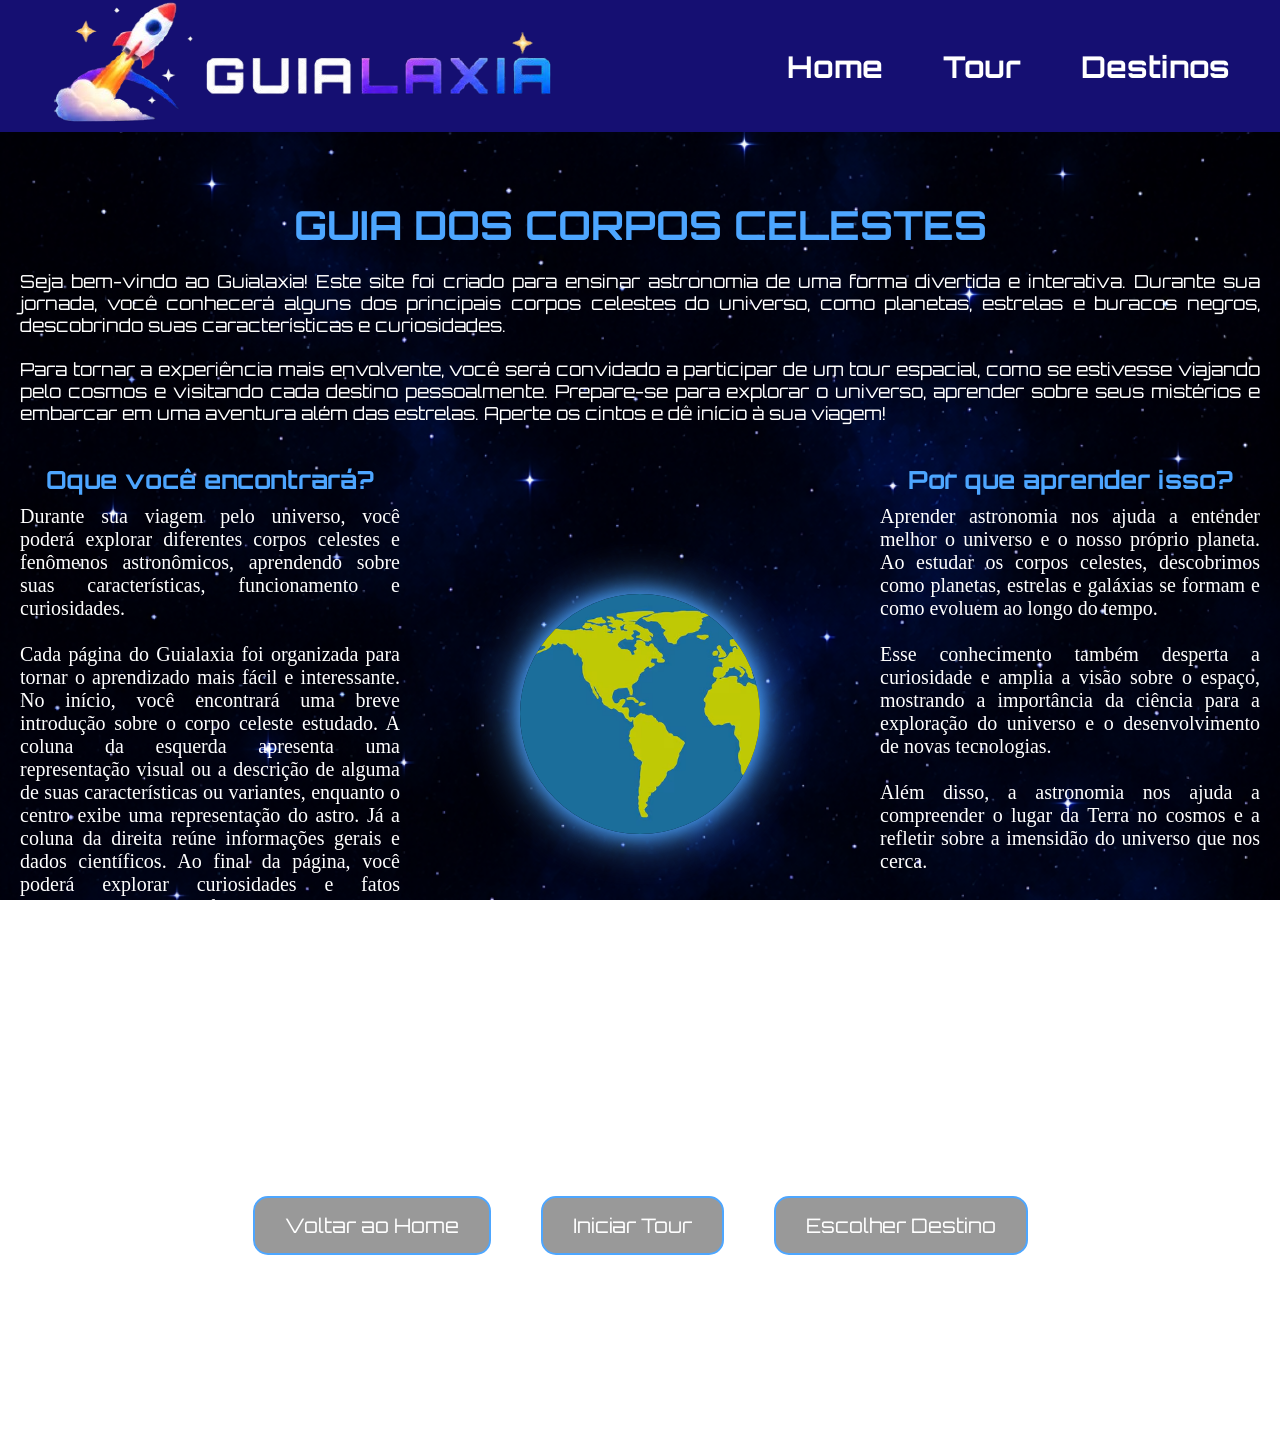
<file: index.html>
<!DOCTYPE html>
<html lang="en">

<head>
    <meta charset="UTF-8">
    <meta name="viewport" content="width=device-width, initial-scale=1.0">
    <link rel="stylesheet" href="style.css">
    <link rel="shortcut icon" href="imagens/ícone.png" type="image/x-icon">
    <title>Guialaxia</title>
</head>

<body>
    <div class="fundo">
        <div class="camada"></div>
        <div class="camada"></div>
    </div>
    <header>
        <div id="menu">
            <div class="logo">
                <img src="imagens/logo.png" alt="logo">
            </div>
            <nav>
                <a href="index.html">Home</a>
                <a href="terra.html">Tour</a>
                <a href="destinos.html">Destinos</a>
            </nav>
        </div>
        <h1>GUIA DOS CORPOS CELESTES</h1>
    </header>
    <main>
        <section class="introducao">
            <p>
                Seja bem-vindo ao Guialaxia! Este site foi criado para ensinar astronomia de uma forma divertida e
                interativa. Durante sua jornada, você conhecerá alguns dos principais corpos celestes do universo, como
                planetas, estrelas e buracos negros, descobrindo suas características e curiosidades.
            </p><br>
            <p>
                Para tornar a experiência mais envolvente, você será convidado a participar de um tour espacial, como se
                estivesse viajando pelo cosmos e visitando cada destino pessoalmente. Prepare-se para explorar o
                universo, aprender sobre seus mistérios e embarcar em uma aventura além das estrelas. Aperte os cintos e
                dê início à sua viagem!
            </p>
        </section>

        <section class="conteudo">
            <aside class="esquerda">
                <h2>Oque você encontrará?</h2>
                <p>
                    Durante sua viagem pelo universo, você poderá explorar diferentes corpos
                    celestes e fenômenos astronômicos, aprendendo sobre suas características,
                    funcionamento e curiosidades.
                </p><br>
                <p>
                    Cada página do Guialaxia foi organizada para tornar o aprendizado mais fácil e interessante. No início, você encontrará uma breve introdução sobre o corpo celeste estudado. A coluna da esquerda apresenta uma representação visual ou a descrição de alguma de suas características ou variantes, enquanto o centro exibe uma representação do astro. Já a coluna da direita reúne informações gerais e dados científicos. Ao final da página, você poderá explorar curiosidades e fatos interessantes para aprofundar ainda mais seus conhecimentos.
                </p>
            </aside>
            <section class="centro">
                <div class="terra"></div>
            </section>
            <aside class="direita">
                <h2>Por que aprender isso?</h2>
                <p>
                    Aprender astronomia nos ajuda a entender melhor o universo e o nosso próprio planeta.
                    Ao estudar os corpos celestes, descobrimos como planetas, estrelas e galáxias se formam
                    e como evoluem ao longo do tempo.
                </p><br>
                <p>
                    Esse conhecimento também desperta a curiosidade e amplia a visão sobre o espaço,
                    mostrando a importância da ciência para a exploração do universo e o desenvolvimento
                    de novas tecnologias.
                </p><br>
                <p>
                    Além disso, a astronomia nos ajuda a compreender o lugar da Terra no cosmos e a refletir
                    sobre a imensidão do universo que nos cerca.
                </p>
            </aside>
        </section>
        <section class="conclusao">
            <p>
                Agora que você já conhece um pouco sobre o Guialaxia, é hora de escolher o seu caminho.
                Se quiser voltar ao início da página, clique em "Voltar ao Home". Para começar a experiência
                completa de exploração pelo universo, selecione "Iniciar Tour". Caso prefira ir direto a um
                destino específico, escolha "Escolher Destino".
            </p><br>
            <p>
                Todas essas opções também estão disponíveis no menu superior, permitindo que você navegue
                pelo site de forma simples e rápida enquanto explora o universo.
            </p>
        </section>
        <section class="navegacao">
            <a href="index.html">Voltar ao Home</a>

            <a href="terra.html">Iniciar Tour</a>

            <a href="destinos.html">Escolher Destino</a>
        </section>
    </main>
    <footer>
        <p>© 2026 Guialaxia - Todos os direitos reservados.</p><br>
        <p>As representações visuais deste site são ilustrativas e podem não refletir com precisão as escalas, cores e distâncias reais dos corpos celestes.</p>
    </footer>
</body>

</html>
</file>
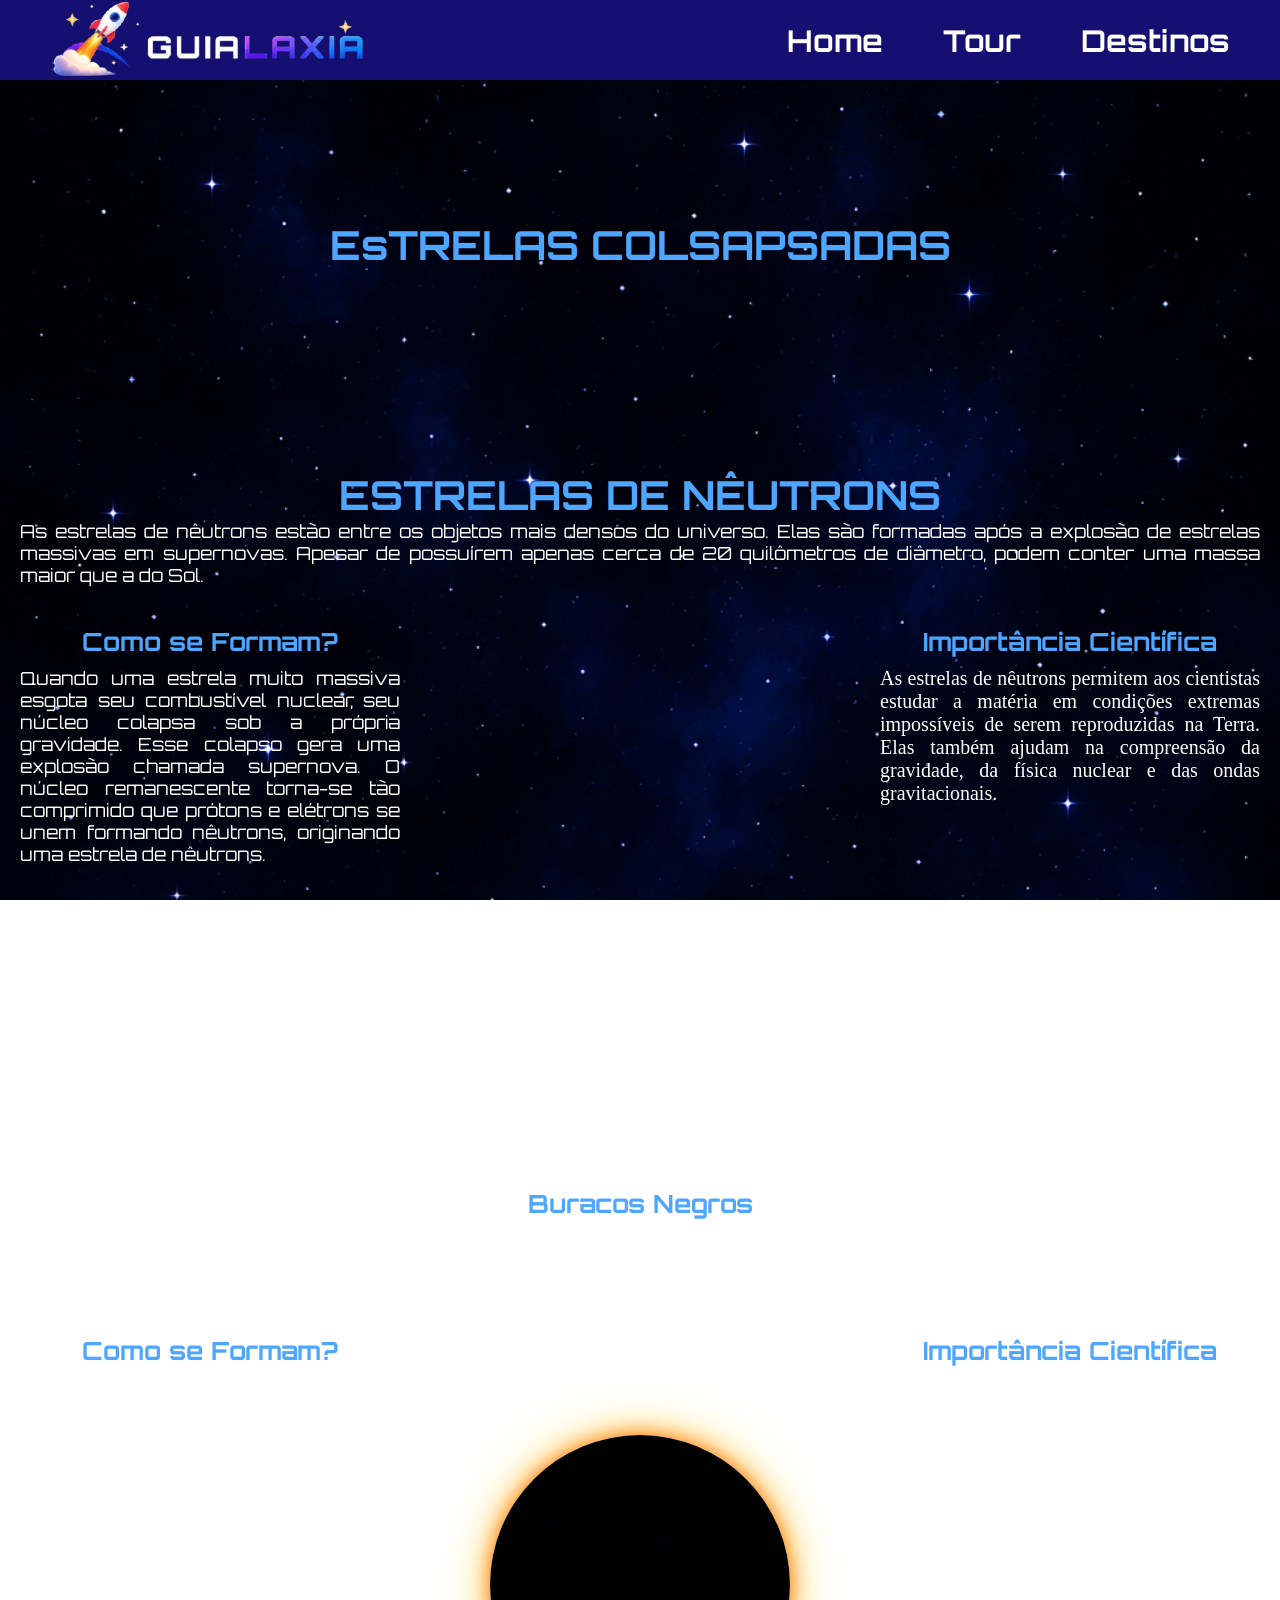
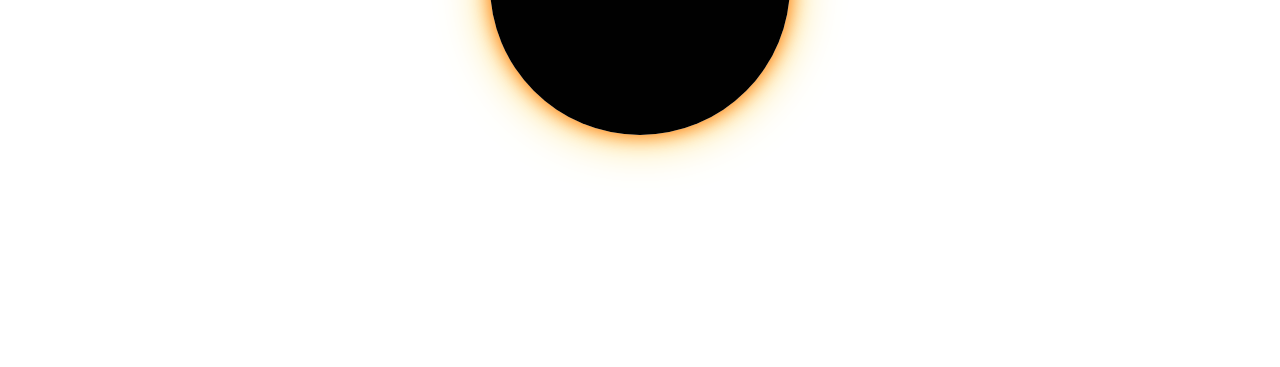
<file: EstrelaC.html>
<!DOCTYPE html>
<html lang="pt-br">
<head>
    <meta charset="UTF-8">
    <meta name="viewport" content="width=device-width, initial-scale=1.0">
    <title>Estrelas de Nêutrons</title>
    <link rel="stylesheet" href="style.css">
</head>
<body>

    <div class="fundo">
        <div class="camada"></div>
        <div class="camada"></div>
    </div>

    <header id="menu">
        <img src="imagens/logo.png" alt="Logo" height="80">

        <nav>
              <a href="index.html">Home</a>
                <a href="terra.html">Tour</a>
                <a href="destinos.html">Destinos</a>
        </nav>
    </header>

    <main>
        <h1>EsTRELAS COLSAPSADAS</h1>

        <h1>ESTRELAS DE NÊUTRONS</h1>

        <p class="introducao" id="sobre">
            As estrelas de nêutrons estão entre os objetos mais densos do universo.
            Elas são formadas após a explosão de estrelas massivas em supernovas.
            Apesar de possuírem apenas cerca de 20 quilômetros de diâmetro,
            podem conter uma massa maior que a do Sol.
        </p>

        <section class="conteudo">

            <div class="esquerda">
                <h2>Como se Formam?</h2>

                <p class="introducao">
            Quando uma estrela muito massiva esgota seu combustível nuclear,
            seu núcleo colapsa sob a própria gravidade. Esse colapso gera uma
            explosão chamada supernova. O núcleo remanescente torna-se tão
            comprimido que prótons e elétrons se unem formando nêutrons,
            originando uma estrela de nêutrons.
        </p>
               
            </div>

            <div class="centro">
                <div class="neutrons"></div>
            </div>

            <div class="direita">
                <h2>Importância Científica</h2>

                <p>
                    As estrelas de nêutrons permitem aos cientistas estudar
                    a matéria em condições extremas impossíveis de serem
                    reproduzidas na Terra. Elas também ajudam na compreensão
                    da gravidade, da física nuclear e das ondas gravitacionais.
                </p>
            </div>

        </section>

        <p class="conclusao">
            Uma única colher de chá de matéria de uma estrela de nêutrons
            pesaria bilhões de toneladas na Terra. Algumas delas emitem
            feixes de radiação que podem ser detectados como pulsares,
            funcionando como verdadeiros faróis cósmicos.
        </p><br>



        <h2>Buracos Negros</h2>

        <p class="introducao">
            Buracos negros são regiões do espaço onde a gravidade é tão intensa
            que nada pode escapar, nem mesmo a luz. Eles se formam a partir do
            colapso de estrelas extremamente massivas ou pela fusão de objetos
            compactos, como estrelas de nêutrons.
        </p>

<section class="conteudo">

    <div class="esquerda">
        <h2>Como se Formam?</h2>

        <p class="introducao">
            Quando uma estrela muito massiva esgota seu combustível nuclear,
            seu núcleo entra em colapso. Se a massa restante for grande o
            suficiente, nenhuma força consegue impedir a compressão contínua,
            resultando na formação de um buraco negro.
        </p>

    </div>

    <div class="centro">
        <div class="negro"></div>
    </div>

    <div class="direita">
        <h2>Importância Científica</h2>

        <p>
            Os buracos negros são fundamentais para o estudo da gravidade
            extrema e da relatividade geral. Eles também ajudam os
            cientistas a compreender a evolução das galáxias e a origem
            das ondas gravitacionais.
        </p>
    </div>

</section>

        <p class="conclusao">
            O primeiro buraco negro fotografado foi divulgado em 2019. No
            centro da Via Láctea existe um buraco negro supermassivo chamado
            Sagittarius A*. Alguns buracos negros possuem massas bilhões de
            vezes maiores que a do Sol.
        </p>

    </main>

    <footer>
        © 2026 - Projeto Sistema Solar e Objetos Cósmicos
    </footer>

</body>
</html>
</file>
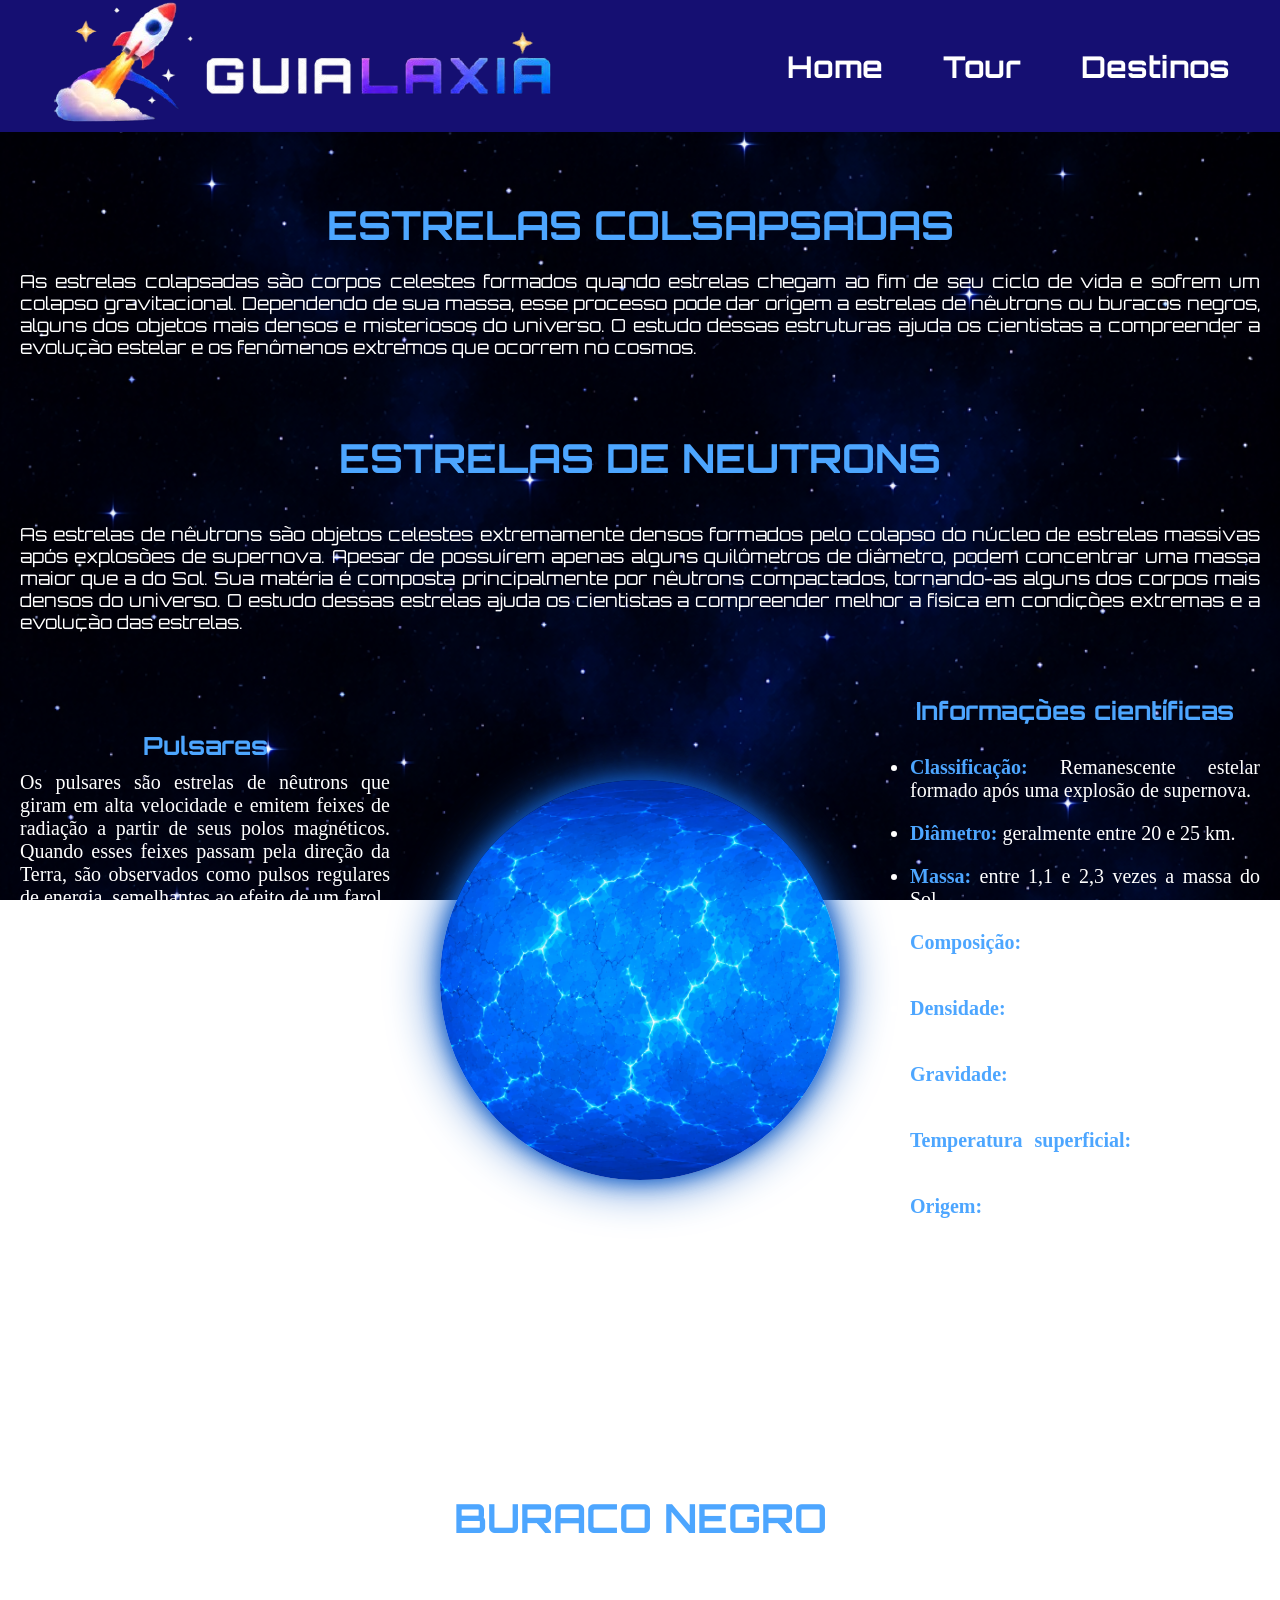
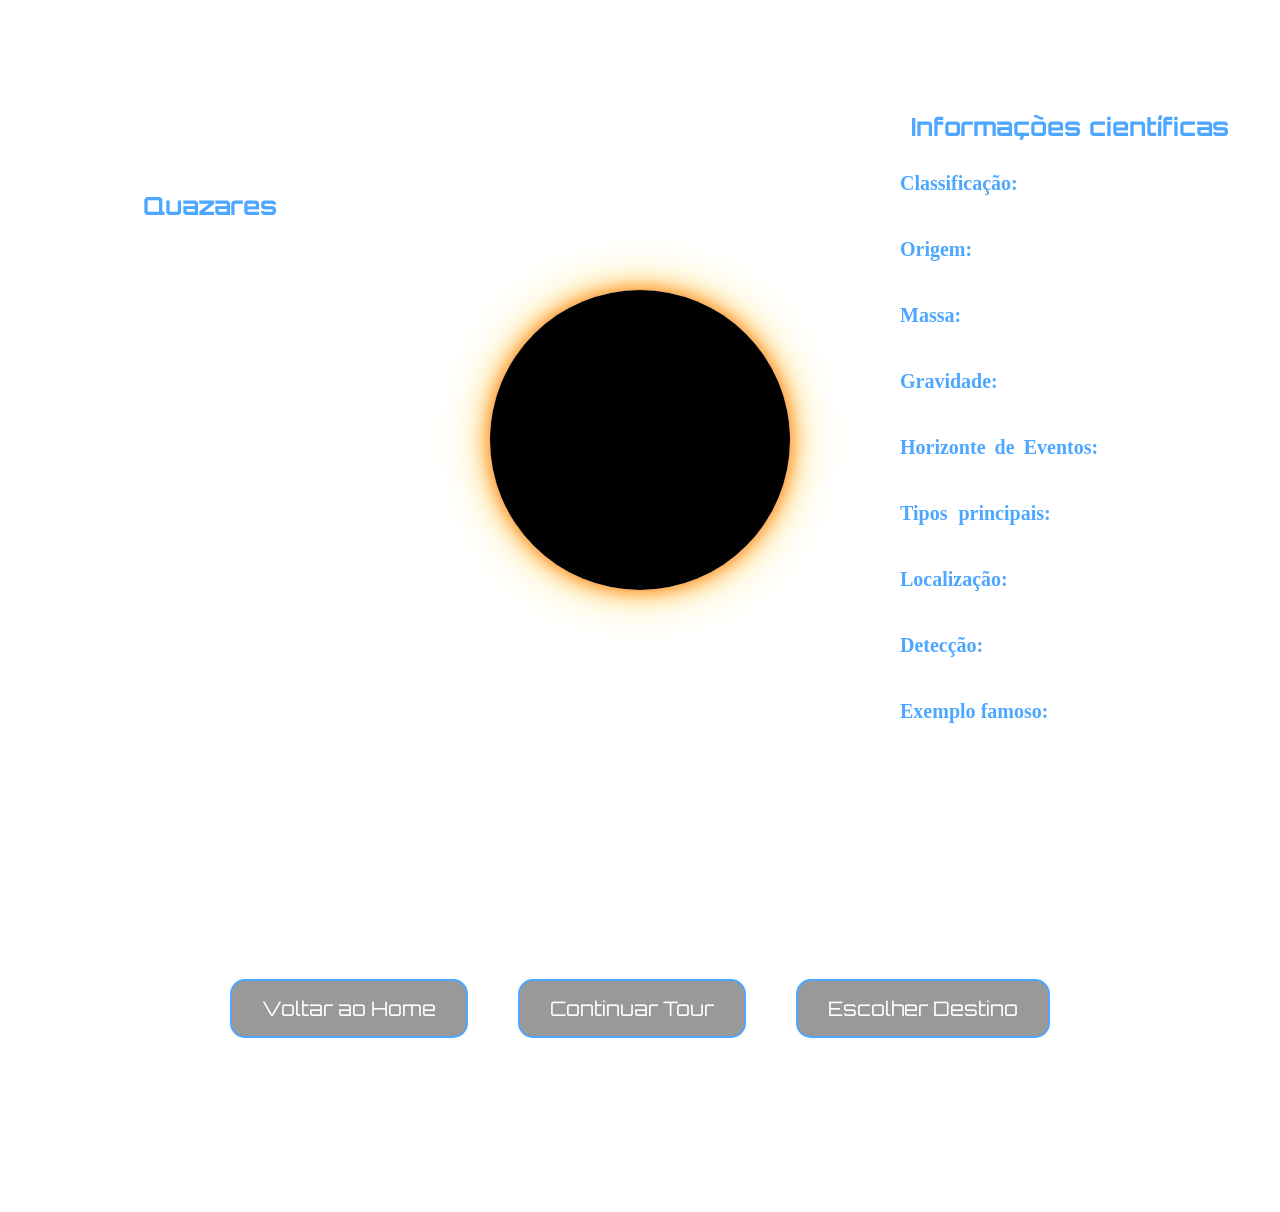
<file: estrelasC.html>
<!DOCTYPE html>
<html lang="en">

<head>
    <meta charset="UTF-8">
    <meta name="viewport" content="width=device-width, initial-scale=1.0">
    <link rel="stylesheet" href="style.css">
    <link rel="shortcut icon" href="imagens/ícone.png" type="image/x-icon">
    <title>Guialaxia</title>
</head>

<body>
    <div class="fundo">
        <div class="camada"></div>
        <div class="camada"></div>
    </div>
    <header>
        <div id="menu">
            <div class="logo">
                <img src="imagens/logo.png" alt="logo">
            </div>
            <nav>
                <a href="index.html">Home</a>
                <a href="terra.html">Tour</a>
                <a href="destinos.html">Destinos</a>
            </nav>
        </div>
        <h1>ESTRELAS COLSAPSADAS</h1>
    </header>
    <main>
        <section class="introducao">
            <p>
                As estrelas colapsadas são corpos celestes formados quando estrelas chegam ao fim de seu ciclo de vida e
                sofrem um colapso gravitacional. Dependendo de sua massa, esse processo pode dar origem a estrelas de
                nêutrons ou buracos negros, alguns dos objetos mais densos e misteriosos do universo. O estudo dessas
                estruturas ajuda os cientistas a compreender a evolução estelar e os fenômenos extremos que ocorrem no
                cosmos.
            </p>
            <h2>ESTRELAS DE NEUTRONS</h2>
            <p>
                As estrelas de nêutrons são objetos celestes extremamente densos formados pelo colapso do núcleo de
                estrelas massivas após explosões de supernova. Apesar de possuírem apenas alguns quilômetros de
                diâmetro, podem concentrar uma massa maior que a do Sol. Sua matéria é composta principalmente por
                nêutrons compactados, tornando-as alguns dos corpos mais densos do universo. O estudo dessas estrelas
                ajuda os cientistas a compreender melhor a física em condições extremas e a evolução das estrelas.
            </p><br>
        </section>
        <section class="conteudo">
            <aside class="esquerda">
                <h2>Pulsares</h2>
                <p>
                    Os pulsares são estrelas de nêutrons que giram em alta velocidade e emitem feixes de radiação a
                    partir de seus polos magnéticos. Quando esses feixes passam pela direção da Terra, são observados
                    como pulsos regulares de energia, semelhantes ao efeito de um farol. 
                </p><br>
                <p>
                    Existem diferentes tipos de
                    pulsares, que variam em idade, velocidade de rotação e intensidade das emissões. Alguns, conhecidos
                    como pulsares de milissegundo, podem completar centenas de rotações por segundo, tornando-se alguns
                    dos objetos mais rápidos já observados no universo.
                </p><br>
            </aside>
            <section class="centro">
                <div class="estrelaN"></div>
            </section>
            <aside class="direita">
                <h2>Informações científicas</h2>
                <ul>
                    <li><strong>Classificação:</strong> Remanescente estelar formado após uma explosão de supernova.
                    </li>
                    <li><strong>Diâmetro:</strong> geralmente entre 20 e 25 km.</li>
                    <li><strong>Massa:</strong> entre 1,1 e 2,3 vezes a massa do Sol.</li>
                    <li><strong>Composição:</strong> formada principalmente por nêutrons extremamente compactados.</li>
                    <li><strong>Densidade:</strong> uma colher de chá de matéria pode pesar bilhões de toneladas.</li>
                    <li><strong>Gravidade:</strong> centenas de bilhões de vezes mais intensa que a da Terra.</li>
                    <li><strong>Temperatura superficial:</strong> entre 600.000 °C e mais de 1 milhão de °C.</li>
                    <li><strong>Origem:</strong> resultam do colapso do núcleo de estrelas massivas.</li>
                </ul><br>
            </aside>
        </section>
        <section class="conclusao">
            <p>
                As estrelas de nêutrons estão entre os objetos mais extremos e fascinantes do universo. Formadas pelo
                colapso do núcleo de estrelas massivas após uma supernova, elas concentram uma quantidade enorme de
                matéria em um espaço extremamente pequeno. Sua densidade, gravidade e velocidade de rotação desafiam os
                limites da física conhecida, tornando-as importantes laboratórios naturais para a ciência. Algumas
                estrelas de nêutrons podem ser observadas como pulsares, emitindo pulsos regulares de radiação que
                auxiliam os astrônomos em diversas pesquisas. Como curiosidade, uma única colher de chá de matéria de
                uma estrela de nêutrons teria massa equivalente a bilhões de toneladas na Terra, evidenciando o quão
                extraordinários são esses objetos celestes.
            </p>
        </section>
        <section class="introducao">
            <h2>BURACO NEGRO</h2>
            <p>
                Os buracos negros são regiões do espaço onde a gravidade é tão intensa que nada, nem mesmo a luz,
                consegue escapar. Eles se formam, em muitos casos, a partir do colapso de estrelas muito massivas ao
                final de suas vidas. Apesar de não poderem ser observados diretamente, sua presença é identificada pelos
                efeitos que exercem sobre a matéria e a luz ao seu redor, tornando-os alguns dos objetos mais
                misteriosos e estudados do universo.
            </p>
        </section>
        <section class="conteudo">
            <aside class="esquerda">
                <h2>Quazares</h2>
                <p>
                   Os quasares estão entre os objetos mais brilhantes e energéticos já observados no universo. Eles são alimentados por buracos negros supermassivos localizados no centro de galáxias, que atraem grandes quantidades de gás, poeira e outras formas de matéria. À medida que esse material se aproxima do buraco negro, forma um disco de acreção extremamente quente, liberando enormes quantidades de energia em forma de luz e radiação. 
                </p><br>
                <p>
                    Alguns quasares podem emitir mais energia do que centenas de galáxias juntas e são visíveis a bilhões de anos-luz de distância. Por isso, eles são importantes para o estudo do universo primitivo e da evolução das galáxias ao longo do tempo.
                </p>
            </aside>
            <section class="centro">
                <div class="negro"></div>
            </section>
            <aside class="direita">
                <h2>Informações científicas</h2>
                <ul>
                    <li><strong>Classificação:</strong> Objeto compacto de gravidade extrema.</li>
                    <li><strong>Origem:</strong> Formado pelo colapso de estrelas muito massivas.</li>
                    <li><strong>Massa:</strong> De algumas até bilhões de massas solares.</li>
                    <li><strong>Gravidade:</strong> Tão intensa que nem a luz consegue escapar.</li>
                    <li><strong>Horizonte de Eventos:</strong> Limite a partir do qual não há retorno possível.</li>
                    <li><strong>Tipos principais:</strong> Estelar, intermediário e supermassivo.</li>
                    <li><strong>Localização:</strong> Presentes em diversas regiões do universo e no centro de muitas
                        galáxias.</li>
                    <li><strong>Detecção:</strong> Observados por seus efeitos gravitacionais e pela matéria ao seu
                        redor.</li>
                    <li><strong>Exemplo famoso:</strong> Sagittarius A*, localizado no centro da Via Láctea.</li>
                </ul><br>
            </aside>
        </section>
        <section class="conclusao">
            <p>
                Os buracos negros representam alguns dos fenômenos mais extremos da natureza e continuam sendo objeto de
                intensas pesquisas científicas. Seu estudo ajuda a compreender a gravidade, a evolução das estrelas e a
                estrutura das galáxias. Em 2019, cientistas divulgaram a primeira imagem de um buraco negro, um marco
                histórico para a astronomia. Curiosamente, embora sejam conhecidos por "engolir" matéria, os buracos
                negros não funcionam como aspiradores cósmicos; objetos suficientemente distantes podem orbitar ao seu
                redor de forma estável, assim como os planetas orbitam o Sol.
            </p>
        </section>
        <section class="navegacao">
            <a href="index.html">Voltar ao Home</a>

            <a href="galaxia.html">Continuar Tour</a>

            <a href="destinos.html">Escolher Destino</a>
        </section>
    </main>
    <footer>
        <p>© 2026 Guialaxia - Todos os direitos reservados.</p><br>
        <p>As representações visuais deste site são ilustrativas e podem não refletir com precisão as escalas, cores e distâncias reais dos corpos celestes.</p>
    </footer>
</body>

</html>
</file>
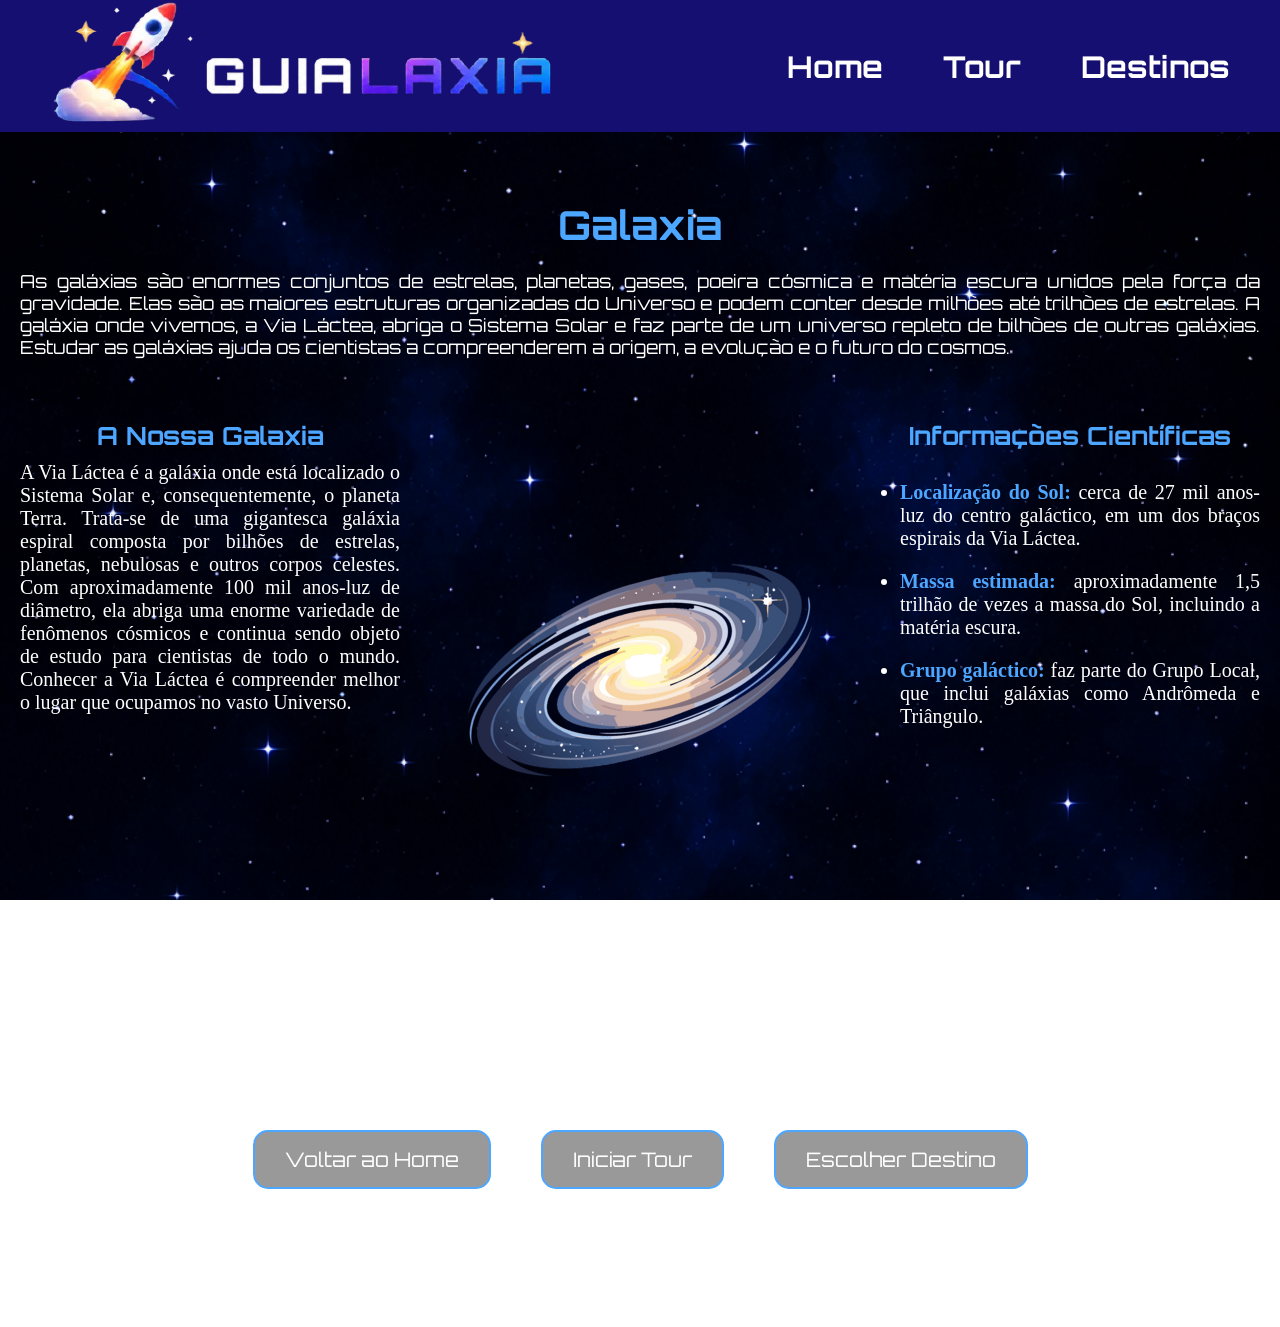
<file: Galaxia.html>
<!DOCTYPE html>
<html lang="en">

<head>
    <meta charset="UTF-8">
    <meta name="viewport" content="width=device-width, initial-scale=1.0">
    <link rel="stylesheet" href="style.css">
    <link rel="shortcut icon" href="imagens/ícone.png" type="image/x-icon">
    <title>A Nossa Galaxia</title>
</head>

<body>
    <div class="fundo">
        <div class="camada"></div>
        <div class="camada"></div>
    </div>
    <header>
        <div id="menu">
            <div class="logo">
                <img src="imagens/logo.png" alt="logo">
            </div>
            <nav>
                <a href="index.html">Home</a>
                <a href="terra_e_lua.html">Tour</a>
                <a href="destinos.html">Destinos</a>
            </nav>
        </div>
        <h1>Galaxia</h1>
    </header>
    <main>
        <section class="introducao">
            <p>
               As galáxias são enormes conjuntos de estrelas, planetas, gases, poeira cósmica e matéria escura unidos pela força da gravidade.
               Elas são as maiores estruturas organizadas do Universo e podem conter desde milhões até trilhões de estrelas. 
               A galáxia onde vivemos, a Via Láctea, abriga o Sistema Solar e faz parte de um universo repleto de bilhões de outras galáxias. 
               Estudar as galáxias ajuda os cientistas a compreenderem a origem, a evolução e o futuro do cosmos.
            </p><br>
            
        </section>

        <section class="conteudo">
            <aside class="esquerda">
                <h2>A Nossa Galaxia</h2>
                <p>
                    A Via Láctea é a galáxia onde está localizado o Sistema Solar e, consequentemente, o planeta Terra. 
                    Trata-se de uma gigantesca galáxia espiral composta por bilhões de estrelas, planetas, nebulosas e outros corpos celestes. 
                    Com aproximadamente 100 mil anos-luz de diâmetro, ela abriga uma enorme variedade de fenômenos cósmicos e continua sendo objeto de estudo para cientistas de todo o mundo.
                     Conhecer a Via Láctea é compreender melhor o lugar que ocupamos no vasto Universo.
                </p><br>
                
            </aside>
            <section class="centro">
                <img src="imagens/galaxia.png" alt="Via Láctea">
            </section>
            <aside class="direita">
                <h2>Informações Científicas</h2>
                    
                    <ul>
                        <li><strong>Localização do Sol:</strong> cerca de 27 mil anos-luz do centro galáctico, em um dos braços espirais da Via Láctea.</li>

                        <li><strong>Massa estimada:</strong> aproximadamente 1,5 trilhão de vezes a massa do Sol, incluindo a matéria escura.</li>

                        <li><strong>Grupo galáctico:</strong> faz parte do Grupo Local, que inclui galáxias como Andrômeda e Triângulo.</li>
                    </ul>

            </aside>
        </section>
        <section class="conclusao">
            <p>
               As galáxias são fundamentais para a compreensão do Universo, pois abrigam estrelas, sistemas planetários e diversos fenômenos cósmicos fascinantes. 
               Desde pequenas galáxias anãs até gigantes contendo trilhões de estrelas, cada uma possui características únicas que ajudam os cientistas a desvendar os mistérios do espaço.
                A observação das galáxias continua revelando novas descobertas sobre a origem e a evolução do cosmos, mostrando o quão vasto e extraordinário é o Universo em que vivemos
            </p>
        </section>
        <section class="navegacao">
            <a href="index.html">Voltar ao Home</a>

            <a href="terra_e_lua.html">Iniciar Tour</a>

            <a href="destinos.html">Escolher Destino</a>
        </section>
    </main>
    <footer>
        <p>© 2026 Guialaxia - Todos os direitos reservados.</p>
    </footer>
</body>

</html>
</file>
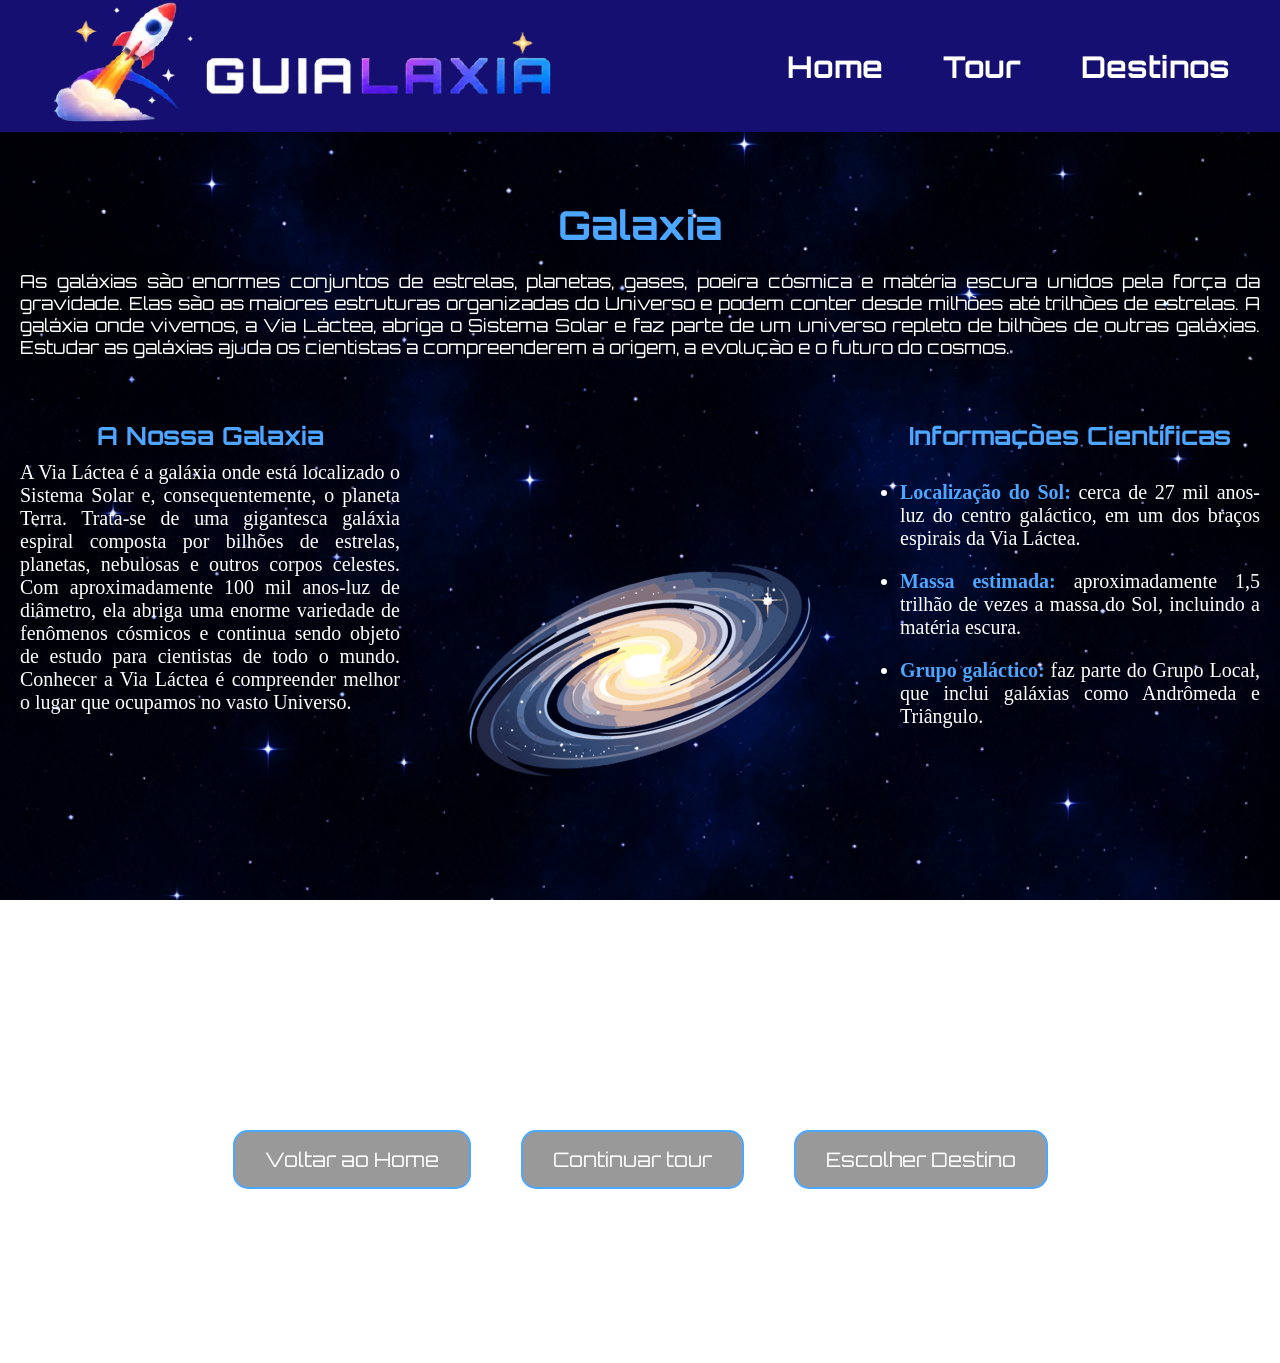
<file: galaxia.html>
<!DOCTYPE html>
<html lang="en">

<head>
    <meta charset="UTF-8">
    <meta name="viewport" content="width=device-width, initial-scale=1.0">
    <link rel="stylesheet" href="style.css">
    <link rel="shortcut icon" href="imagens/ícone.png" type="image/x-icon">
    <title>A Nossa Galaxia</title>
</head>

<body>
    <div class="fundo">
        <div class="camada"></div>
        <div class="camada"></div>
    </div>
    <header>
        <div id="menu">
            <div class="logo">
                <img src="imagens/logo.png" alt="logo">
            </div>
            <nav>
                <a href="index.html">Home</a>
                <a href="terra.html">Tour</a>
                <a href="destinos.html">Destinos</a>
            </nav>
        </div>
        <h1>Galaxia</h1>
    </header>
    <main>
        <section class="introducao">
            <p>
               As galáxias são enormes conjuntos de estrelas, planetas, gases, poeira cósmica e matéria escura unidos pela força da gravidade.
               Elas são as maiores estruturas organizadas do Universo e podem conter desde milhões até trilhões de estrelas. 
               A galáxia onde vivemos, a Via Láctea, abriga o Sistema Solar e faz parte de um universo repleto de bilhões de outras galáxias. 
               Estudar as galáxias ajuda os cientistas a compreenderem a origem, a evolução e o futuro do cosmos.
            </p><br>
            
        </section>

        <section class="conteudo">
            <aside class="esquerda">
                <h2>A Nossa Galaxia</h2>
                <p>
                    A Via Láctea é a galáxia onde está localizado o Sistema Solar e, consequentemente, o planeta Terra. 
                    Trata-se de uma gigantesca galáxia espiral composta por bilhões de estrelas, planetas, nebulosas e outros corpos celestes. 
                    Com aproximadamente 100 mil anos-luz de diâmetro, ela abriga uma enorme variedade de fenômenos cósmicos e continua sendo objeto de estudo para cientistas de todo o mundo.
                     Conhecer a Via Láctea é compreender melhor o lugar que ocupamos no vasto Universo.
                </p><br>
                
            </aside>
            <section class="centro">
                <img src="imagens/galaxia.png" alt="Via Láctea">
            </section>
            <aside class="direita">
                <h2>Informações Científicas</h2>
                    
                    <ul>
                        <li><strong>Localização do Sol:</strong> cerca de 27 mil anos-luz do centro galáctico, em um dos braços espirais da Via Láctea.</li>

                        <li><strong>Massa estimada:</strong> aproximadamente 1,5 trilhão de vezes a massa do Sol, incluindo a matéria escura.</li>

                        <li><strong>Grupo galáctico:</strong> faz parte do Grupo Local, que inclui galáxias como Andrômeda e Triângulo.</li>
                    </ul>

            </aside>
        </section>
        <section class="conclusao">
            <p>
               As galáxias são fundamentais para a compreensão do Universo, pois abrigam estrelas, sistemas planetários e diversos fenômenos cósmicos fascinantes. 
               Desde pequenas galáxias anãs até gigantes contendo trilhões de estrelas, cada uma possui características únicas que ajudam os cientistas a desvendar os mistérios do espaço.
                A observação das galáxias continua revelando novas descobertas sobre a origem e a evolução do cosmos, mostrando o quão vasto e extraordinário é o Universo em que vivemos
            </p>
        </section>
        <section class="navegacao">
            <a href="index.html">Voltar ao Home</a>

            <a href="universo.html">Continuar tour</a>

            <a href="destinos.html">Escolher Destino</a>
        </section>
    </main>
    <footer>
        <p>© 2026 Guialaxia - Todos os direitos reservados.</p><br>
        <p>As representações visuais deste site são ilustrativas e podem não refletir com precisão as escalas, cores e distâncias reais dos corpos celestes.</p>
    </footer>
</body>

</html>
</file>
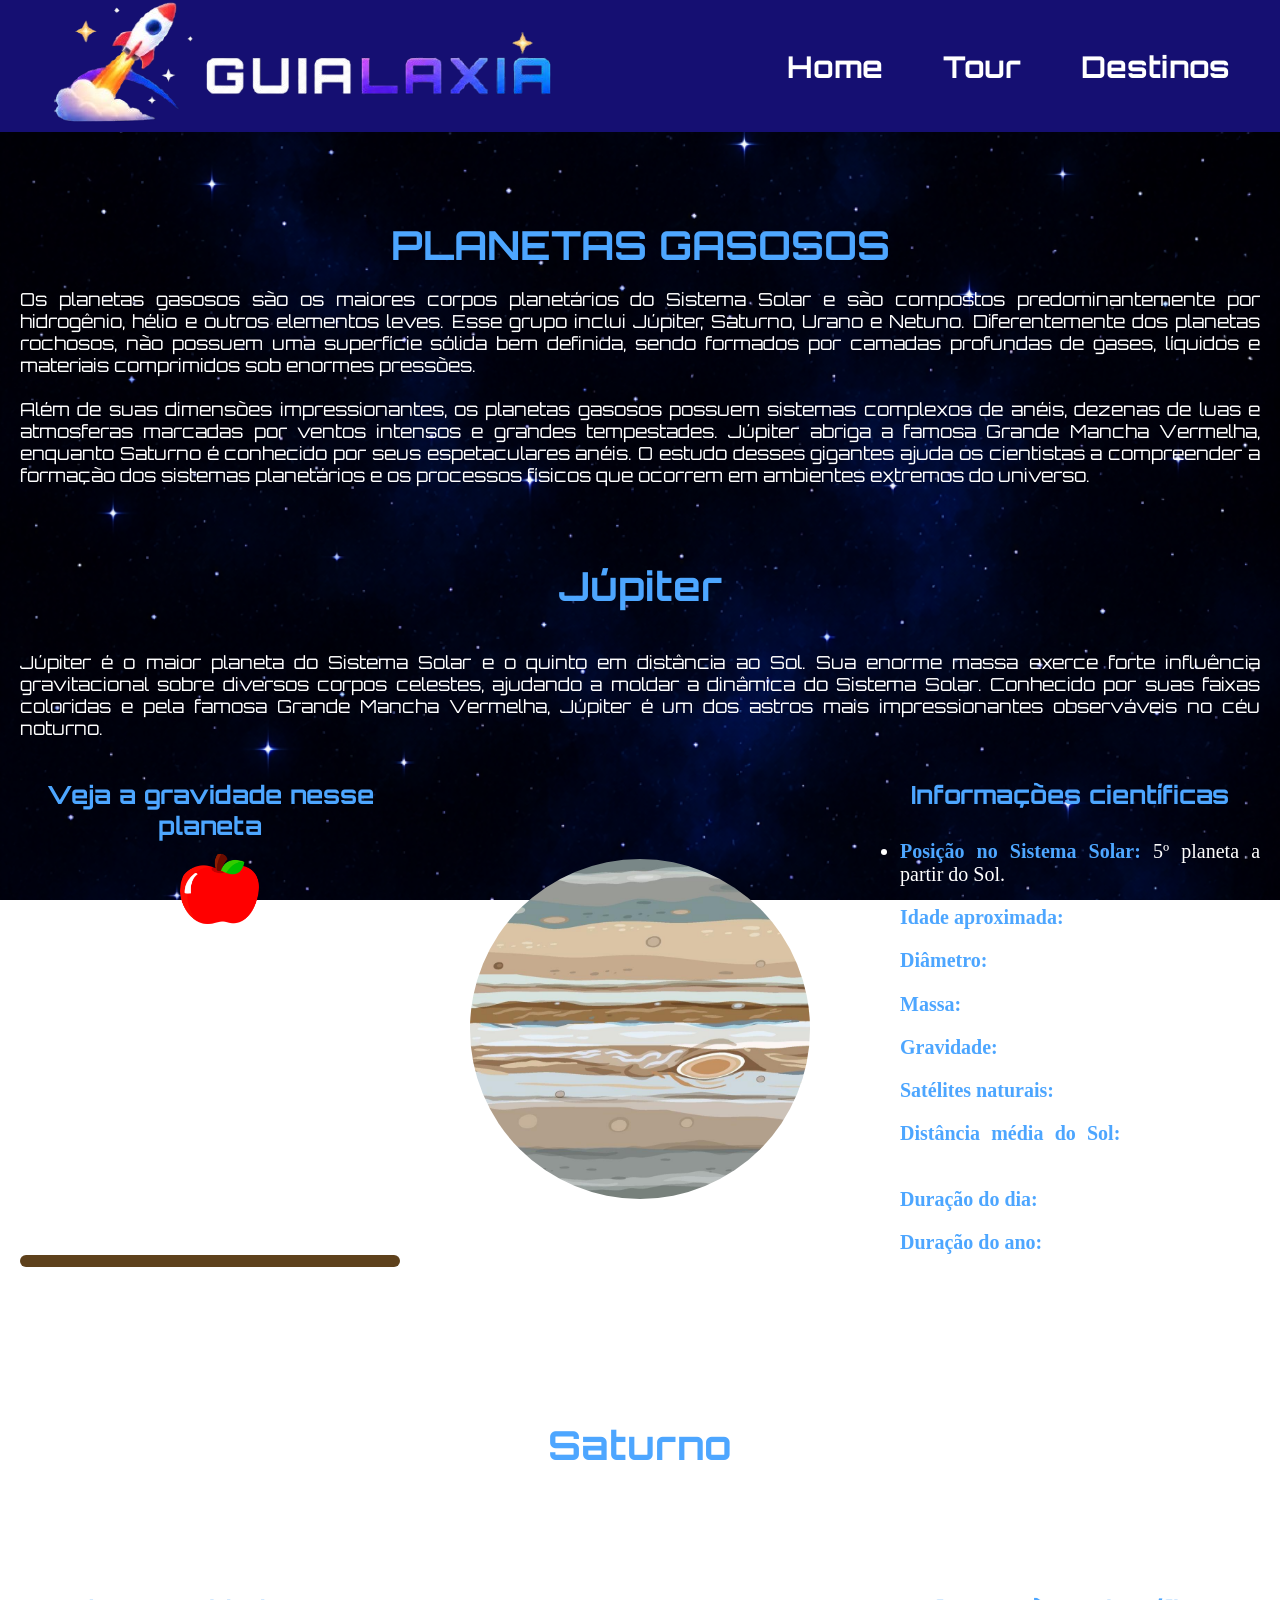
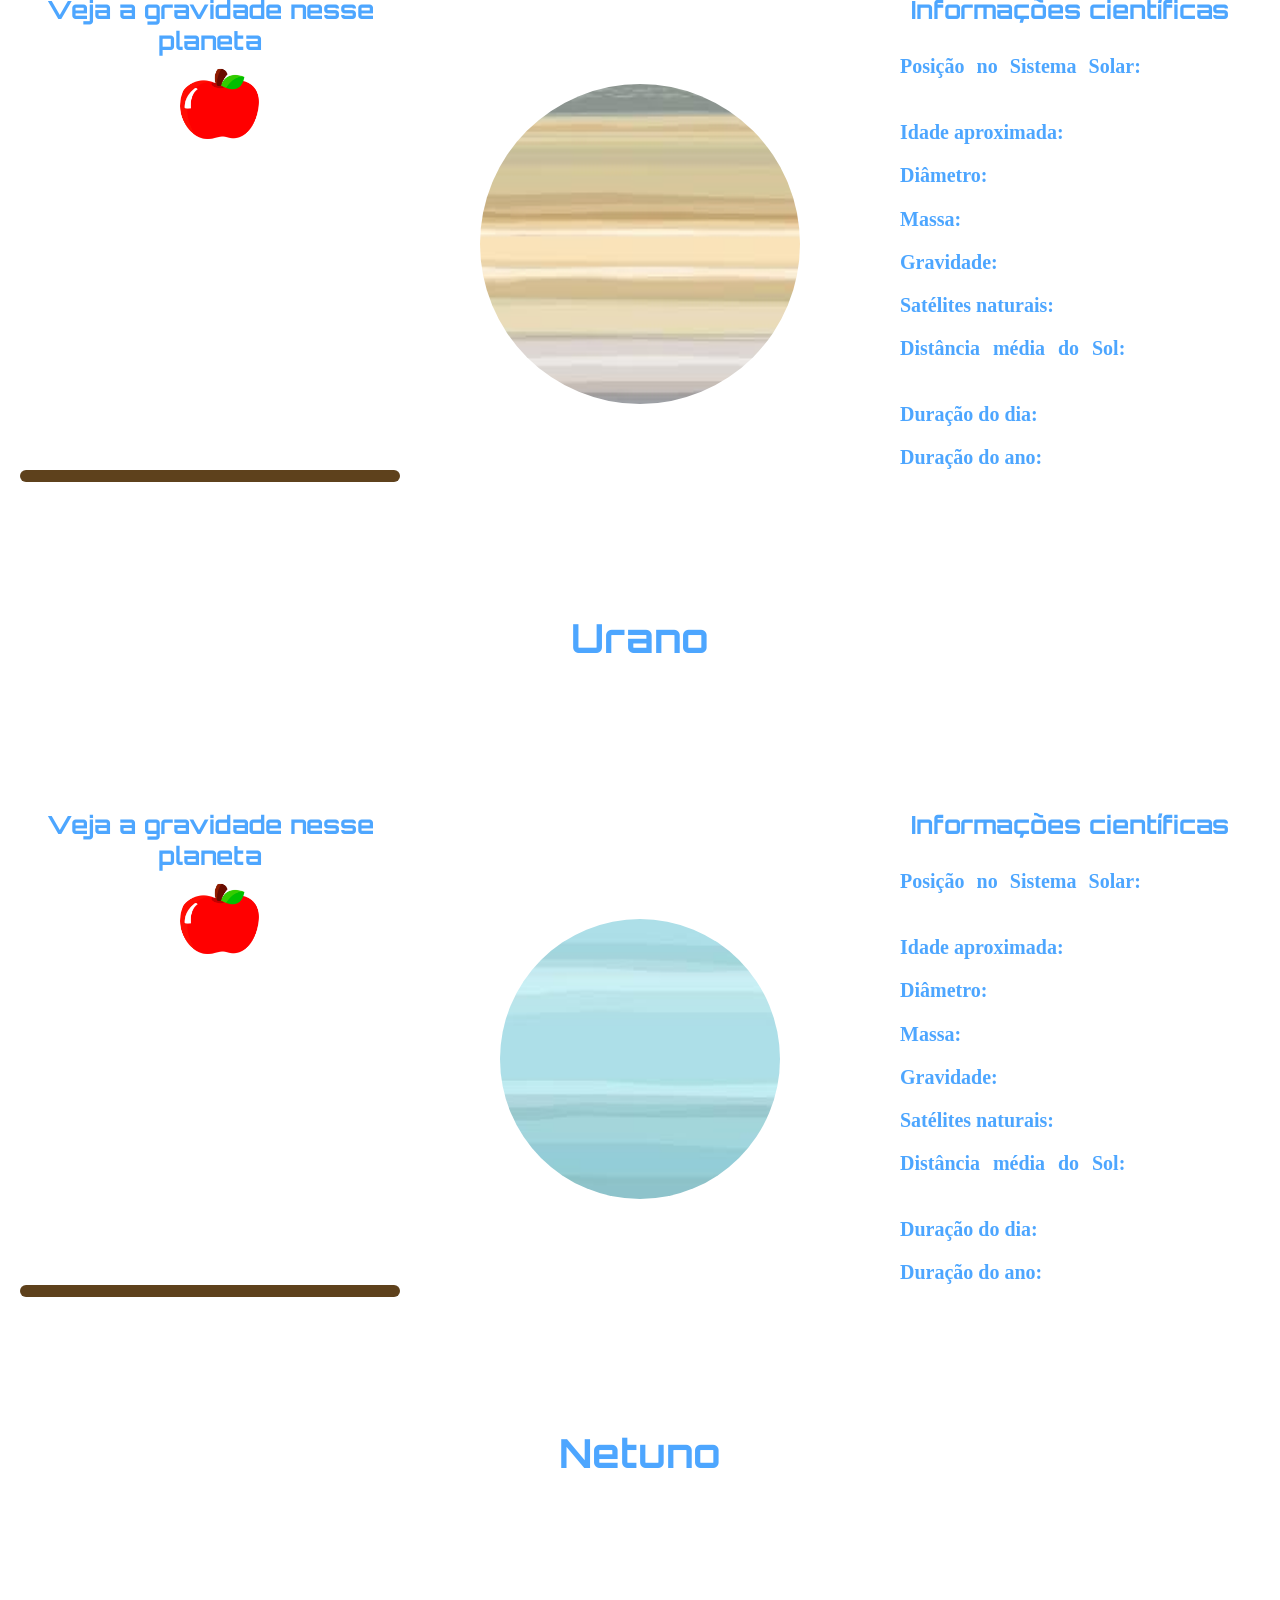
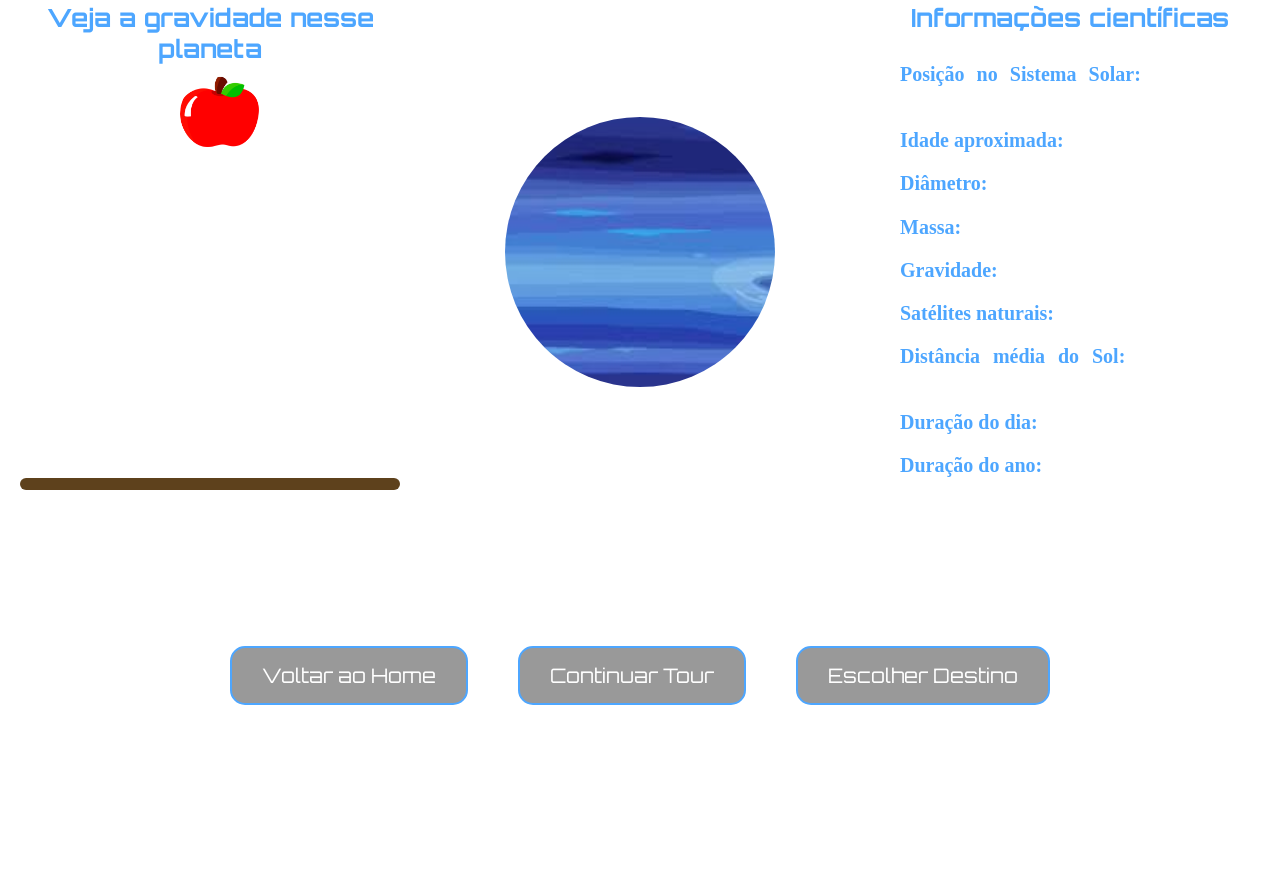
<file: planetasG.html>
<!DOCTYPE html>
<html lang="pt-BR">

<head>
    <meta charset="UTF-8">
    <meta name="viewport" content="width=device-width, initial-scale=1.0">
    <link rel="stylesheet" href="style.css">
    <link rel="shortcut icon" href="imagens/ícone.png" type="image/x-icon">
    <title>PLANETAS GASOSOS</title>
</head>

<body>

    <div class="fundo">
        <div class="camada"></div>
        <div class="camada"></div>
    </div>
    <header>
        <div id="menu">
            <div class="logo">
                <img src="imagens/logo.png" alt="logo">
            </div>
            <nav>
                <a href="index.html">Home</a>
                <a href="terra.html">Tour</a>
                <a href="destinos.html">Destinos</a>
            </nav>
        </div>
    </header>
    <main>
        <h1>PLANETAS GASOSOS</h1><br>
        <section class="introducao">
            <p>
               Os planetas gasosos são os maiores corpos planetários do Sistema Solar e são compostos predominantemente por hidrogênio,
                hélio e outros elementos leves. Esse grupo inclui Júpiter, Saturno, Urano e Netuno. Diferentemente dos planetas rochosos,
                não possuem uma superfície sólida bem definida, sendo formados por camadas profundas de gases, líquidos e materiais comprimidos
                sob enormes pressões.
            </p><br>
            <p>
                Além de suas dimensões impressionantes, os planetas gasosos possuem sistemas complexos de anéis, dezenas de luas e atmosferas
                marcadas por ventos intensos e grandes tempestades. Júpiter abriga a famosa Grande Mancha Vermelha, enquanto Saturno é conhecido
                por seus espetaculares anéis. O estudo desses gigantes ajuda os cientistas a compreender a formação dos sistemas planetários
                e os processos físicos que ocorrem em ambientes extremos do universo.
            </p>
        </section>
        <div class=".planeta">
            <section class="introducao">
                <h2>Júpiter</h2>
                <p>
                    Júpiter é o maior planeta do Sistema Solar e o quinto em distância ao Sol. Sua enorme massa exerce forte influência
                    gravitacional sobre diversos corpos celestes, ajudando a moldar a dinâmica do Sistema Solar. Conhecido por suas faixas 
                    coloridas e pela famosa Grande Mancha Vermelha, Júpiter é um dos astros mais impressionantes observáveis no céu noturno.
                </p>
            </section>

            <section class="conteudo">
                <aside class="esquerda">
                    <h2>Veja a gravidade nesse planeta</h2>
                    <div class="gravidade">
                        <div class="maca" id="jupiter"></div>
                        <div class="superficie"></div>
                    </div>
                </aside>
                <section class="centro">
                    <div class="jupiter"></div>
                </section>
                <aside class="direita">
                    <h2>Informações científicas</h2>
                    <ul>
                        <li><strong>Posição no Sistema Solar:</strong> 5º planeta a partir do Sol.</li>
                        <li><strong>Idade aproximada:</strong> 4,6 bilhões de anos.</li>
                        <li><strong>Diâmetro:</strong> cerca de 139.820 km.</li>
                        <li><strong>Massa:</strong> aproximadamente 1,90 x 10²⁷ kg.</li>
                        <li><strong>Gravidade:</strong> 24,79 m/s².</li>
                        <li><strong>Satélites naturais:</strong> mais de 90.</li>
                        <li><strong>Distância média do Sol:</strong> cerca de 778,5 milhões de quilômetros.</li>
                        <li><strong>Duração do dia:</strong> 9h 56min dias terrestres.</li>
                        <li><strong>Duração do ano:</strong> 11,86 anos terrestres.</li>
                    </ul>
                </aside>
            </section>
            <section class="conclusao">
                <p>
                    Júpiter funciona como um verdadeiro gigante protetor do Sistema Solar, desviando ou capturando diversos
                    asteroides e cometas. Seu estudo ajuda os cientistas a compreender a formação dos planetas gigantes e dos sistemas
                    planetários em outras estrelas.
                </p>
            </section>
        </div>
        <div class=".planeta">
            <section class="introducao">
                <h2>Saturno</h2>
                <p>
                    Saturno é o sexto planeta do Sistema Solar e é famoso por seu espetacular sistema de anéis. Embora não seja o maior planeta,
                    seus anéis brilhantes fazem dele um dos objetos mais reconhecíveis e admirados da astronomia.
                </p>
            </section>

            <section class="conteudo">
                <aside class="esquerda">
                    <h2>Veja a gravidade nesse planeta</h2>
                    <div class="gravidade">
                        <div class="maca" id="saturno"></div>
                        <div class="superficie"></div>
                    </div>
                </aside>
                <section class="centro">
                    <div class="saturno"></div>
                </section>
                <aside class="direita">
                    <h2>Informações científicas</h2>
                    <ul>
                        <li><strong>Posição no Sistema Solar:</strong> 6º planeta a partir do Sol.</li>
                        <li><strong>Idade aproximada:</strong> 4,5 bilhões de anos.</li>
                        <li><strong>Diâmetro:</strong> cerca de 116.460 km.</li>
                        <li><strong>Massa:</strong> aproximadamente 5,68 x 10²⁶ kg.</li>
                        <li><strong>Gravidade:</strong> 10,44 m/s².</li>
                        <li><strong>Satélites naturais:</strong> mais de 140.</li>
                        <li><strong>Distância média do Sol:</strong> cerca de 1,43 bilhões de quilômetros.</li>
                        <li><strong>Duração do dia:</strong> 10h 33min dias terrestres.</li>
                        <li><strong>Duração do ano:</strong> 29,5 dias terrestres.</li>
                    </ul>
                </aside>
            </section>
            <section class="conclusao">
                <p>
                    Os anéis de Saturno continuam sendo um dos maiores espetáculos do Sistema Solar. Além de sua beleza, o planeta e suas luas
                    oferecem pistas importantes sobre a formação dos gigantes gasosos e sobre ambientes potencialmente habitáveis.
                </p>
            </section>
        </div>
        <div class=".planeta">
            <section class="introducao">
                <h2>Urano</h2>
                <p>
                    Urano é o sétimo planeta do Sistema Solar e se destaca por uma característica incomum: gira praticamente de lado em relação
                    ao plano de sua órbita. Essa inclinação extrema torna suas estações muito diferentes das observadas nos demais planetas.
                </p>
            </section>

            <section class="conteudo">
                <aside class="esquerda">
                    <h2>Veja a gravidade nesse planeta</h2>
                    <div class="gravidade">
                        <div class="maca" id="urano"></div>
                        <div class="superficie"></div>
                    </div>
                </aside>
                <section class="centro">
                    <div class="urano"></div>
                </section>
                <aside class="direita">
                    <h2>Informações científicas</h2>
                    <ul>
                        <li><strong>Posição no Sistema Solar:</strong> 7º planeta a partir do Sol.</li>
                        <li><strong>Idade aproximada:</strong> 4,5 bilhões de anos.</li>
                        <li><strong>Diâmetro:</strong> cerca de 50.724 km.</li>
                        <li><strong>Massa:</strong> aproximadamente 8,68 x 10²⁵ kg.</li>
                        <li><strong>Gravidade:</strong> 8,69 m/s².</li>
                        <li><strong>Satélites naturais:</strong> 28.</li>
                        <li><strong>Distância média do Sol:</strong> cerca de 2,87 bilhões de quilômetros.</li>
                        <li><strong>Duração do dia:</strong> 17h 14min dias terrestres.</li>
                        <li><strong>Duração do ano:</strong> 84 anos terrestres.</li>
                    </ul>
                </aside>
            </section>
            <section class="conclusao">
                <p>
                    Urano é um dos planetas mais misteriosos do Sistema Solar. Sua rotação incomum e sua estrutura interna ainda levantam
                    muitas questões sobre os processos que moldaram os gigantes de gelo.
                </p>
            </section>
        </div>
        <div class=".planeta">
            <section class="introducao">
                <h2>Netuno</h2>
                <p>
                    Netuno é o oitavo e mais distante planeta do Sistema Solar. Apesar de receber pouca energia solar, apresenta alguns dos ventos
                    mais rápidos já observados em qualquer planeta, demonstrando uma atmosfera extremamente dinâmica.
                </p>
            </section>

            <section class="conteudo">
                <aside class="esquerda">
                    <h2>Veja a gravidade nesse planeta</h2>
                    <div class="gravidade">
                        <div class="maca" id="netuno"></div>
                        <div class="superficie"></div>
                    </div>
                </aside>
                <section class="centro">
                    <div class="netuno"></div>
                </section>
                <aside class="direita">
                    <h2>Informações científicas</h2>
                    <ul>
                        <li><strong>Posição no Sistema Solar:</strong> 8º planeta a partir do Sol.</li>
                        <li><strong>Idade aproximada:</strong> 4,5 bilhões de anos.</li>
                        <li><strong>Diâmetro:</strong> cerca de 49.244 km.</li>
                        <li><strong>Massa:</strong> aproximadamente 1,02 x 10²⁶ kg.</li>
                        <li><strong>Gravidade:</strong> 11,15 m/s².</li>
                        <li><strong>Satélites naturais:</strong> 16.</li>
                        <li><strong>Distância média do Sol:</strong> cerca de 4,50 bilhões de quilômetros.</li>
                        <li><strong>Duração do dia:</strong> 16h 6min dias terrestres.</li>
                        <li><strong>Duração do ano:</strong> 164,8 anos terrestres.</li>
                    </ul>
                </aside>
            </section>
            <section class="conclusao">
                <p>
                    Netuno representa a fronteira planetária do Sistema Solar. Sua descoberta demonstrou o poder da matemática na astronomia,
                    e sua atmosfera extremamente ativa continua intrigando cientistas até hoje.
                </p>
            </section>
        </div>
        <section class="navegacao">
            <a href="index.html">Voltar ao Home</a>

            <a href="sol.html">Continuar Tour</a>

            <a href="destinos.html">Escolher Destino</a>
        </section>
    </main>
    <footer>
        <p>© 2026 Guialaxia - Todos os direitos reservados.</p><br>
        <p>As representações visuais deste site são ilustrativas e podem não refletir com precisão as escalas, cores e distâncias reais dos corpos celestes.</p>
    </footer>
</body>

</html>
</file>
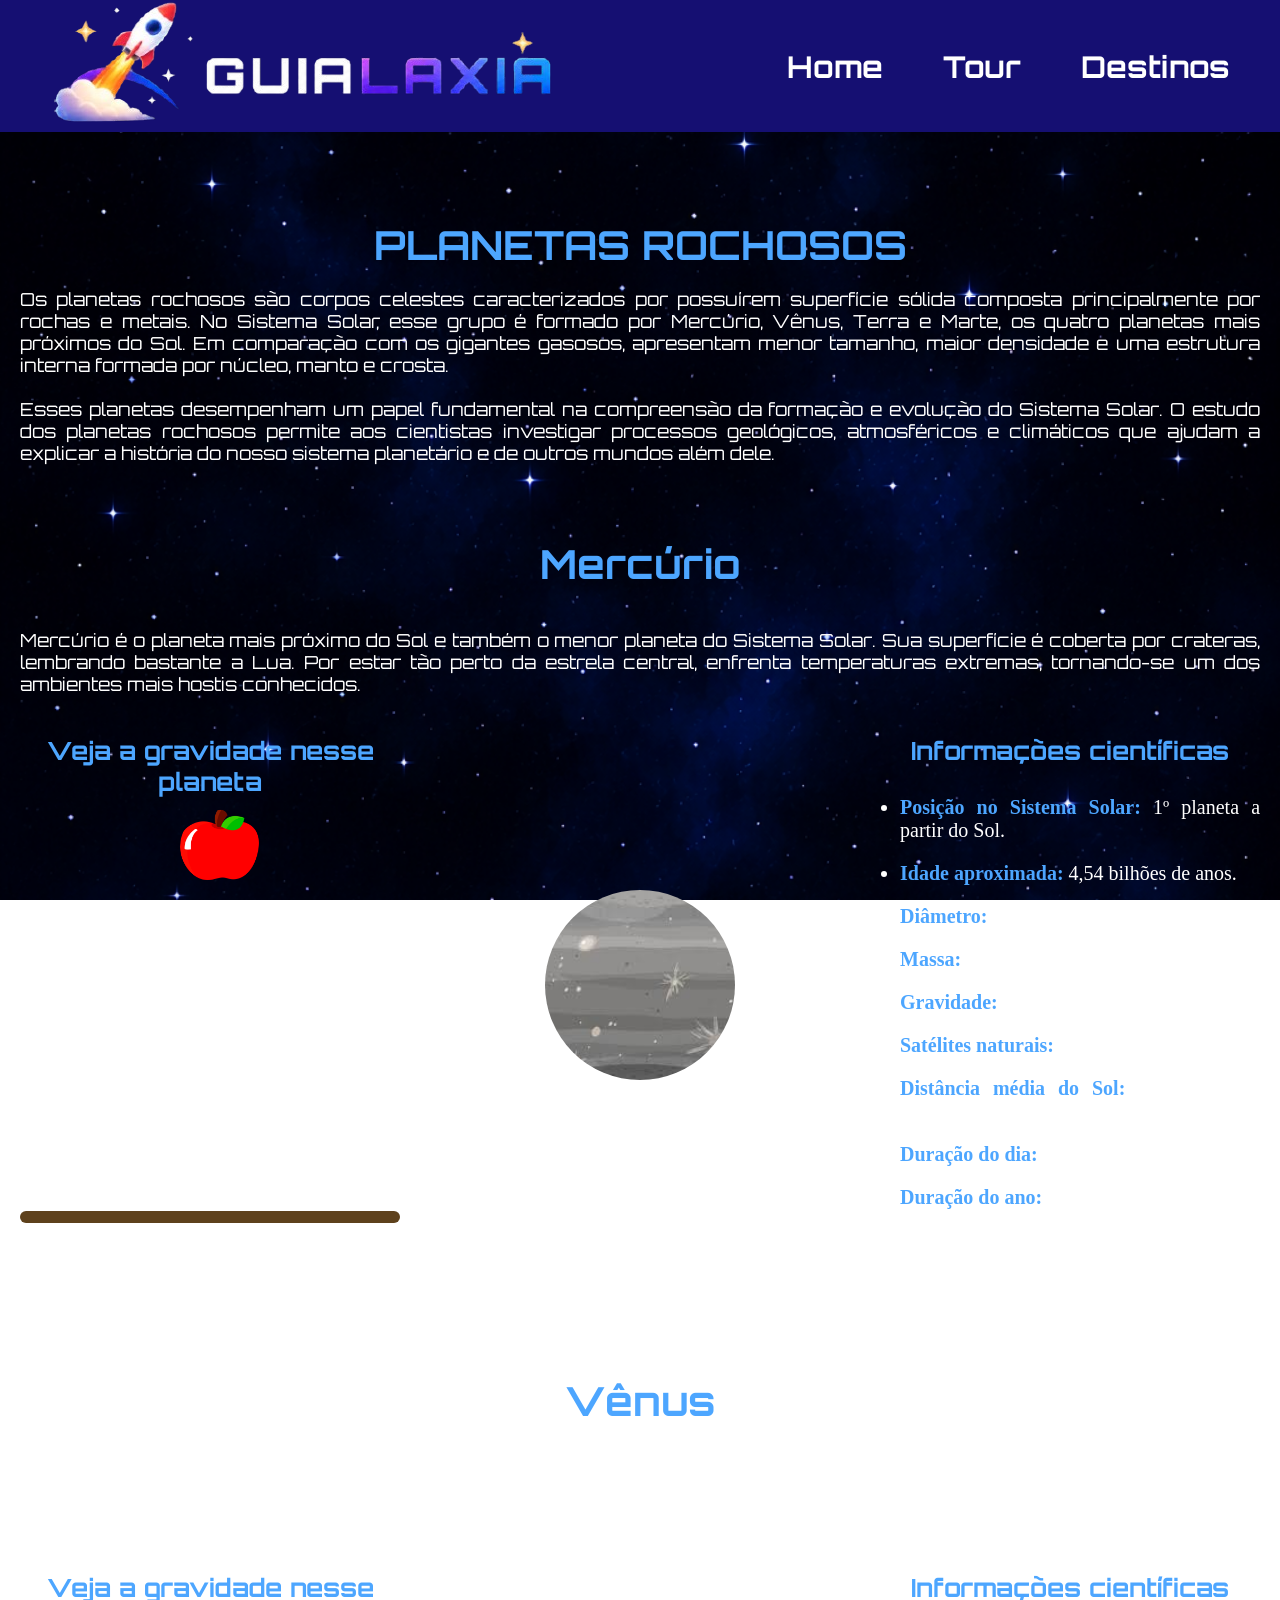
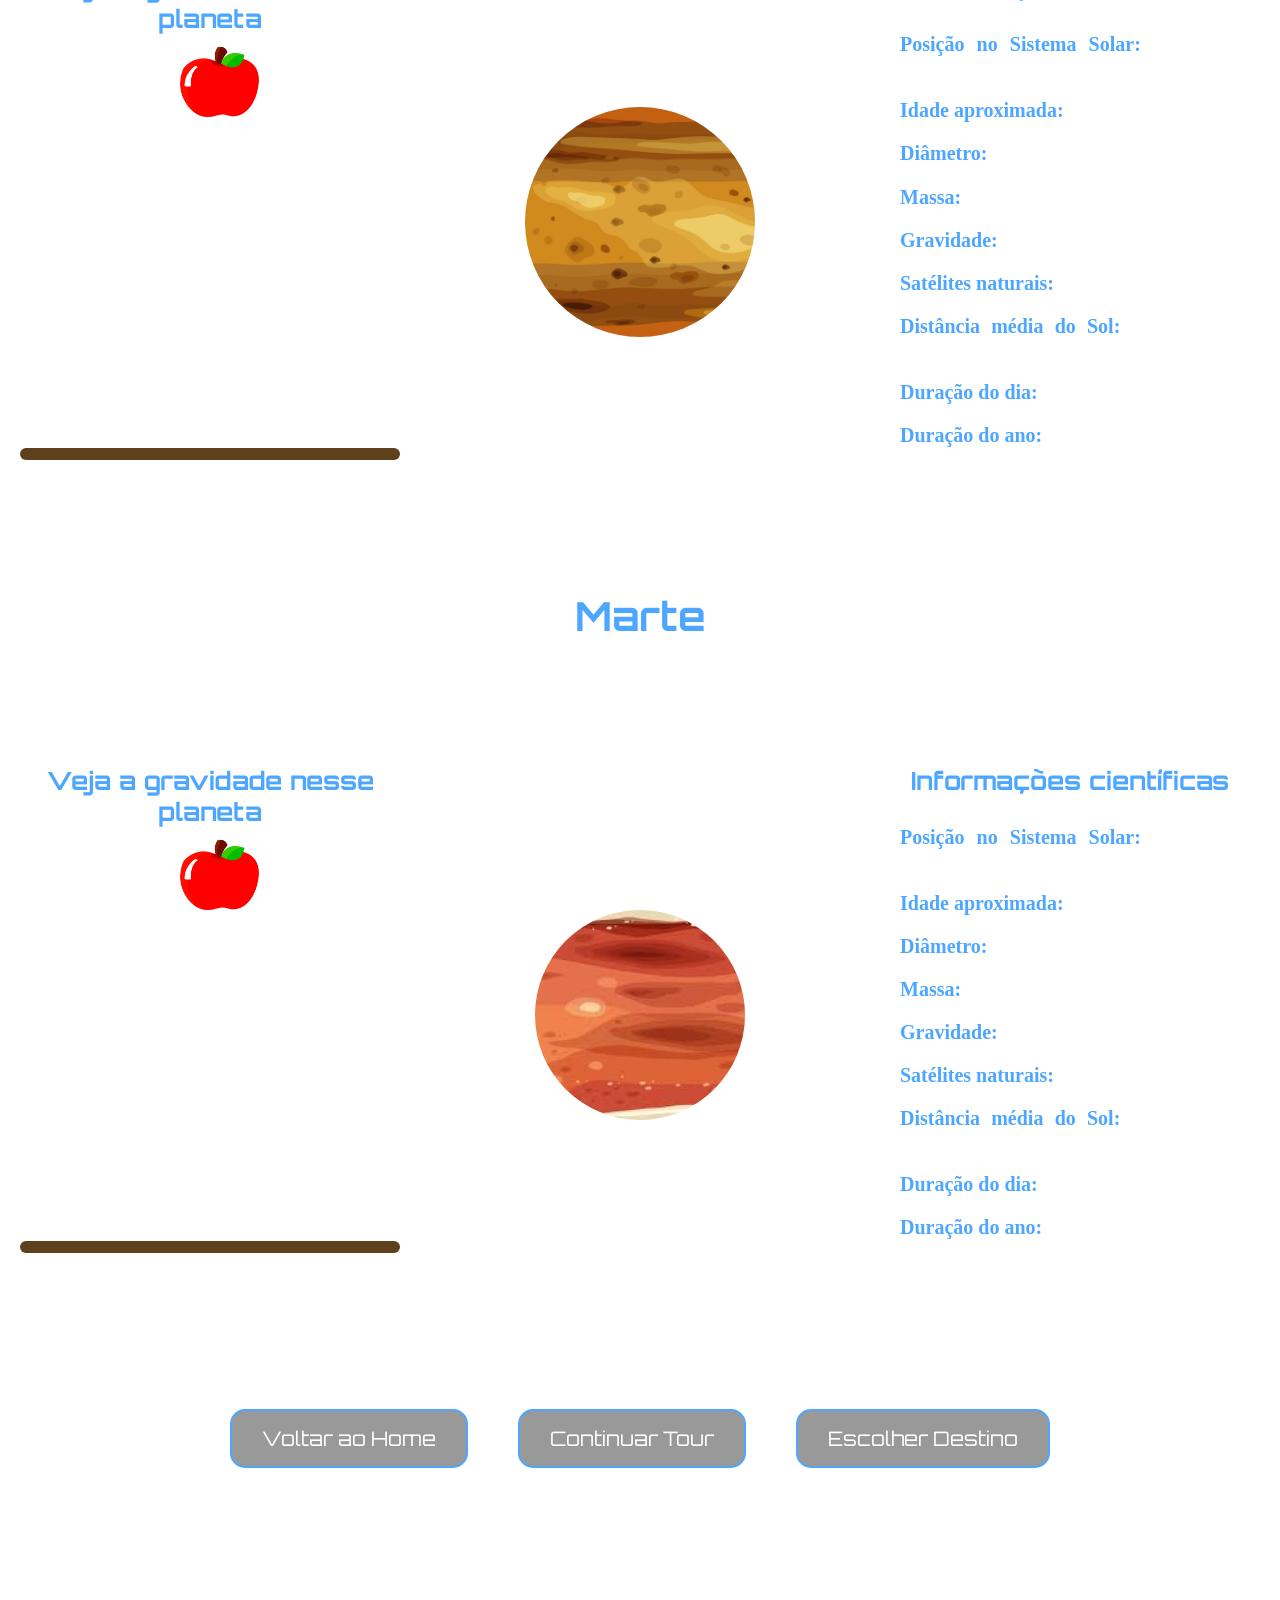
<file: planetasR.html>
<!DOCTYPE html>
<html lang="pt-BR">

<head>
    <meta charset="UTF-8">
    <meta name="viewport" content="width=device-width, initial-scale=1.0">
    <link rel="stylesheet" href="style.css">
    <link rel="shortcut icon" href="imagens/ícone.png" type="image/x-icon">
    <title>Planetas Rochosos</title>
</head>

<body>

    <div class="fundo">
        <div class="camada"></div>
        <div class="camada"></div>
    </div>
    <header>
        <div id="menu">
            <div class="logo">
                <img src="imagens/logo.png" alt="logo">
            </div>
            <nav>
                <a href="index.html">Home</a>
                <a href="terra.html">Tour</a>
                <a href="destinos.html">Destinos</a>
            </nav>
        </div>
    </header>
    <main>
        <h1>PLANETAS ROCHOSOS</h1><br>
        <section class="introducao">
            <p>
                Os planetas rochosos são corpos celestes caracterizados por possuírem superfície sólida
                composta principalmente por rochas e metais. No Sistema Solar, esse grupo é formado por Mercúrio, Vênus,
                Terra e Marte,
                os quatro planetas mais próximos do Sol. Em comparação com os gigantes gasosos, apresentam menor
                tamanho, maior densidade
                e uma estrutura interna formada por núcleo, manto e crosta.
            </p><br>
            <p>
                Esses planetas desempenham um papel fundamental na compreensão da formação e evolução do Sistema Solar.
                O estudo dos
                planetas rochosos permite aos cientistas investigar processos geológicos, atmosféricos e climáticos que
                ajudam a explicar
                a história do nosso sistema planetário e de outros mundos além dele.
            </p>
        </section>
        <div class=".planeta">
            <section class="introducao">
                <h2>Mercúrio</h2>
                <p>
                    Mercúrio é o planeta mais próximo do Sol e também o menor planeta do Sistema Solar. Sua superfície é coberta por crateras,
                    lembrando bastante a Lua. Por estar tão perto da estrela central, enfrenta temperaturas extremas, tornando-se um dos ambientes
                    mais hostis conhecidos.
                </p>
            </section>

            <section class="conteudo">
                <aside class="esquerda">
                    <h2>Veja a gravidade nesse planeta</h2>
                    <div class="gravidade">
                        <div class="maca" id="mercurio"></div>
                        <div class="superficie"></div>
                    </div>
                </aside>
                <section class="centro">
                    <div class="mercurio"></div>
                </section>
                <aside class="direita">
                    <h2>Informações científicas</h2>
                    <ul>
                        <li><strong>Posição no Sistema Solar:</strong> 1º planeta a partir do Sol.</li>
                        <li><strong>Idade aproximada:</strong> 4,54 bilhões de anos.</li>
                        <li><strong>Diâmetro:</strong> cerca de 4879 km.</li>
                        <li><strong>Massa:</strong> aproximadamente 3,30 x 10²³ kg.</li>
                        <li><strong>Gravidade:</strong> 3,70 m/s².</li>
                        <li><strong>Satélites naturais:</strong> 0.</li>
                        <li><strong>Distância média do Sol:</strong> cerca de 57,9 milhões de quilômetros.</li>
                        <li><strong>Duração do dia:</strong> 58,6 dias terrestres.</li>
                        <li><strong>Duração do ano:</strong> 88 dias terrestres.</li>
                    </ul>
                </aside>
            </section>
            <section class="conclusao">
                <p>
                    Apesar de ser o menor planeta do Sistema Solar, Mercúrio guarda importantes pistas sobre a formação dos planetas rochosos.
                     Sua proximidade com o Sol e suas condições extremas continuam sendo objeto de estudo para cientistas do mundo todo.
                </p>
            </section>
        </div>
        <div class=".planeta">
            <section class="introducao">
                <h2>Vênus</h2>
                <p>
                    Vênus é o segundo planeta a partir do Sol e é frequentemente chamado de "planeta irmão da Terra" devido ao seu tamanho
                     semelhante. No entanto, suas condições são extremamente diferentes, com temperaturas elevadíssimas e uma atmosfera densa
                      composta principalmente por dióxido de carbono.
                </p>
            </section>

            <section class="conteudo">
                <aside class="esquerda">
                    <h2>Veja a gravidade nesse planeta</h2>
                    <div class="gravidade">
                        <div class="maca" id="venus"></div>
                        <div class="superficie"></div>
                    </div>
                </aside>
                <section class="centro">
                    <div class="venus"></div>
                </section>
                <aside class="direita">
                    <h2>Informações científicas</h2>
                    <ul>
                        <li><strong>Posição no Sistema Solar:</strong> 2º planeta a partir do Sol.</li>
                        <li><strong>Idade aproximada:</strong> 4,54 bilhões de anos.</li>
                        <li><strong>Diâmetro:</strong> cerca de 12.104 km.</li>
                        <li><strong>Massa:</strong> aproximadamente 4,87 x 10²⁴ kg.</li>
                        <li><strong>Gravidade:</strong> 8,87 m/s².</li>
                        <li><strong>Satélites naturais:</strong> 0.</li>
                        <li><strong>Distância média do Sol:</strong> cerca de 108,2 milhões de quilômetros.</li>
                        <li><strong>Duração do dia:</strong> 243 dias terrestres.</li>
                        <li><strong>Duração do ano:</strong> 225 dias terrestres.</li>
                    </ul>
                </aside>
            </section>
            <section class="conclusao">
                <p>
                   Vênus é o planeta mais quente do Sistema Solar, mesmo não sendo o mais próximo do Sol. Seu intenso efeito 
                   estufa serve como um importante exemplo para os estudos climáticos e planetários.
                </p>
            </section>
        </div>
        <div class=".planeta">
            <section class="introducao">
                <h2>Marte</h2>
                <p>
                    Marte é o quarto planeta do Sistema Solar e um dos corpos celestes mais estudados pela ciência. Conhecido como
                    "Planeta Vermelho", ele desperta grande interesse devido às evidências de que já possuiu água líquida em sua superfície.
                </p>
            </section>

            <section class="conteudo">
                <aside class="esquerda">
                    <h2>Veja a gravidade nesse planeta</h2>
                    <div class="gravidade">
                        <div class="maca" id="marte"></div>
                        <div class="superficie"></div>
                    </div>
                </aside>
                <section class="centro">
                    <div class="marte"></div>
                </section>
                <aside class="direita">
                    <h2>Informações científicas</h2>
                    <ul>
                        <li><strong>Posição no Sistema Solar:</strong> 4º planeta a partir do Sol.</li>
                        <li><strong>Idade aproximada:</strong> 4,6 bilhões de anos.</li>
                        <li><strong>Diâmetro:</strong> cerca de 6.779 km.</li>
                        <li><strong>Massa:</strong> aproximadamente 6,42 x 10²³ kg.</li>
                        <li><strong>Gravidade:</strong> 3,71 m/s².</li>
                        <li><strong>Satélites naturais:</strong> 2.</li>
                        <li><strong>Distância média do Sol:</strong> cerca de 227,9 milhões de quilômetros.</li>
                        <li><strong>Duração do dia:</strong> 24h 37min dias terrestres.</li>
                        <li><strong>Duração do ano:</strong> 687 dias terrestres.</li>
                    </ul>
                </aside>
            </section>
            <section class="conclusao">
                <p>
                   Marte é considerado o principal candidato para futuras missões tripuladas. Seu passado geológico e a possibilidade
                    de vida microscópica antiga fazem dele um dos mundos mais fascinantes do Sistema Solar.
                </p>
            </section>
        </div>
        <section class="navegacao">
            <a href="index.html">Voltar ao Home</a>

            <a href="planetasG.html">Continuar Tour</a>

            <a href="destinos.html">Escolher Destino</a>
        </section>
    </main>
    <footer>
        <p>© 2026 Guialaxia - Todos os direitos reservados.</p><br>
        <p>As representações visuais deste site são ilustrativas e podem não refletir com precisão as escalas, cores e distâncias reais dos corpos celestes.</p>
    </footer>
</body>

</html>
</file>
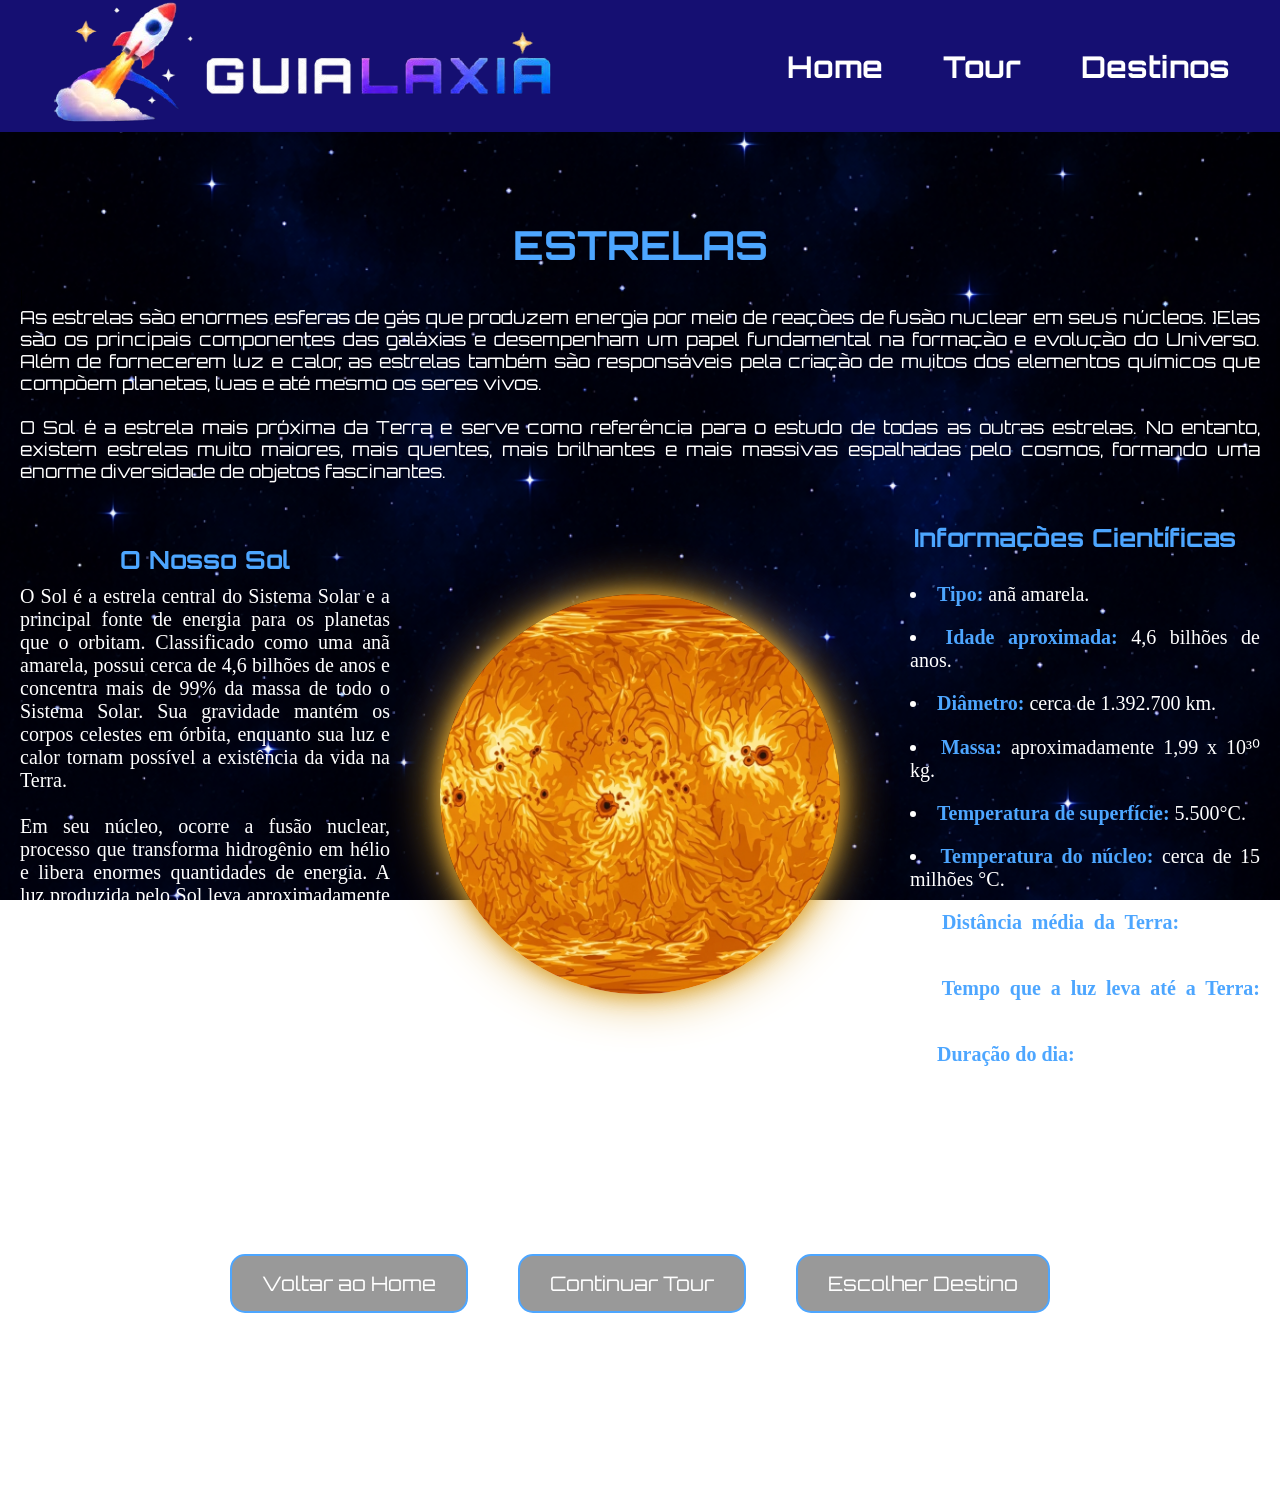
<file: sol.html>
<!DOCTYPE html>
<html lang="en">

<head>
    <meta charset="UTF-8">
    <meta name="viewport" content="width=device-width, initial-scale=1.0">
    <link rel="stylesheet" href="style.css">
    <link rel="shortcut icon" href="imagens/ícone.png" type="image/x-icon">
    <title>Guialaxia</title>
</head>

<body>
    <div class="fundo">
        <div class="camada"></div>
        <div class="camada"></div>
    </div>
    <header>
        <div id="menu">
            <div class="logo">
                <img src="imagens/logo.png" alt="logo">
            </div>
            <nav>
                <a href="index.html">Home</a>
                <a href="terra.html">Tour</a>
                <a href="destinos.html">Destinos</a>
            </nav>
        </div>
    </header>
    <main>
        <h1>ESTRELAS</h1><br>|
        <section class="introducao">
            <p>
                As estrelas são enormes esferas de gás que produzem energia por meio de reações de fusão nuclear em seus
                núcleos.
                ]Elas são os principais componentes das galáxias e desempenham um papel fundamental na formação e
                evolução do Universo.
                Além de fornecerem luz e calor, as estrelas também são responsáveis pela criação de muitos dos elementos
                químicos que compõem
                planetas, luas e até mesmo os seres vivos.
            </p><br>
            <p>
                O Sol é a estrela mais próxima da Terra e serve como referência para o estudo de todas as outras
                estrelas.
                No entanto, existem estrelas muito maiores, mais quentes, mais brilhantes e mais massivas espalhadas
                pelo cosmos,
                formando uma enorme diversidade de objetos fascinantes.
            </p>
        </section>

        <section class="conteudo">
            <aside class="esquerda">
                <h2>O Nosso Sol</h2>
                <p>
                    O Sol é a estrela central do Sistema Solar e a principal fonte de energia para os planetas que o orbitam. Classificado
                    como uma anã amarela, possui cerca de 4,6 bilhões de anos e concentra mais de 99% da massa de todo o Sistema Solar. 
                    Sua gravidade mantém os corpos celestes em órbita, enquanto sua luz e calor tornam possível a existência da vida na Terra.
                </p><br>

                <p>
                    Em seu núcleo, ocorre a fusão nuclear, processo que transforma hidrogênio em hélio e libera enormes quantidades de energia. 
                    A luz produzida pelo Sol leva aproximadamente oito minutos para chegar à Terra, percorrendo uma distância média de 150 milhões 
                    de quilômetros. Por sua importância e proximidade, o Sol é utilizado como referência para o estudo das demais estrelas do 
                    Universo.
                </p>
            </aside>
            <section class="centro">
                <div class="sol"></div>
            </section>
            <aside class="direita">
                <h2>Informações Científicas</h2>
                <li><strong>Tipo:</strong> anã amarela.</li>
                <li><strong>Idade aproximada:</strong> 4,6 bilhões de anos.</li>
                <li><strong>Diâmetro:</strong> cerca de 1.392.700 km.</li>
                <li><strong>Massa:</strong> aproximadamente 1,99 x 10³⁰ kg.</li>
                <li><strong>Temperatura de superfície:</strong> 5.500°C.</li>
                <li><strong>Temperatura do núcleo:</strong> cerca de 15 milhões °C.</li>
                <li><strong>Distância média da Terra:</strong> cerca de 149,6 milhões de quilômetros.</li>
                <li><strong>Tempo que a luz leva até a Terra:</strong> 8min.</li>
                <li><strong>Duração do dia:</strong> 27 dias terrestres.</li>
            </aside>
        </section>
        <section class="conclusao">
            <p>
                As estrelas são verdadeiras fábricas cósmicas de energia e matéria. Sem elas, não existiriam os elementos químicos necessários para
                a formação dos planetas e da vida. O Sol é apenas uma entre bilhões de estrelas existentes na Via Láctea, mas seu estudo permite
                compreender melhor a origem, a evolução e o funcionamento do Universo. Observar e investigar as estrelas continua sendo uma das 
                formas mais importantes de explorar os mistérios do cosmos.
            </p>
        </section>
        <section class="navegacao">
            <a href="index.html">Voltar ao Home</a>

            <a href="estrelasC.html">Continuar Tour</a>

            <a href="destinos.html">Escolher Destino</a>
        </section>
    </main>
    <footer>
        <p>© 2026 Guialaxia - Todos os direitos reservados.</p><br>
        <p>As representações visuais deste site são ilustrativas e podem não refletir com precisão as escalas, cores e distâncias reais dos corpos celestes.</p>
    </footer>
</body>

</html>
</file>
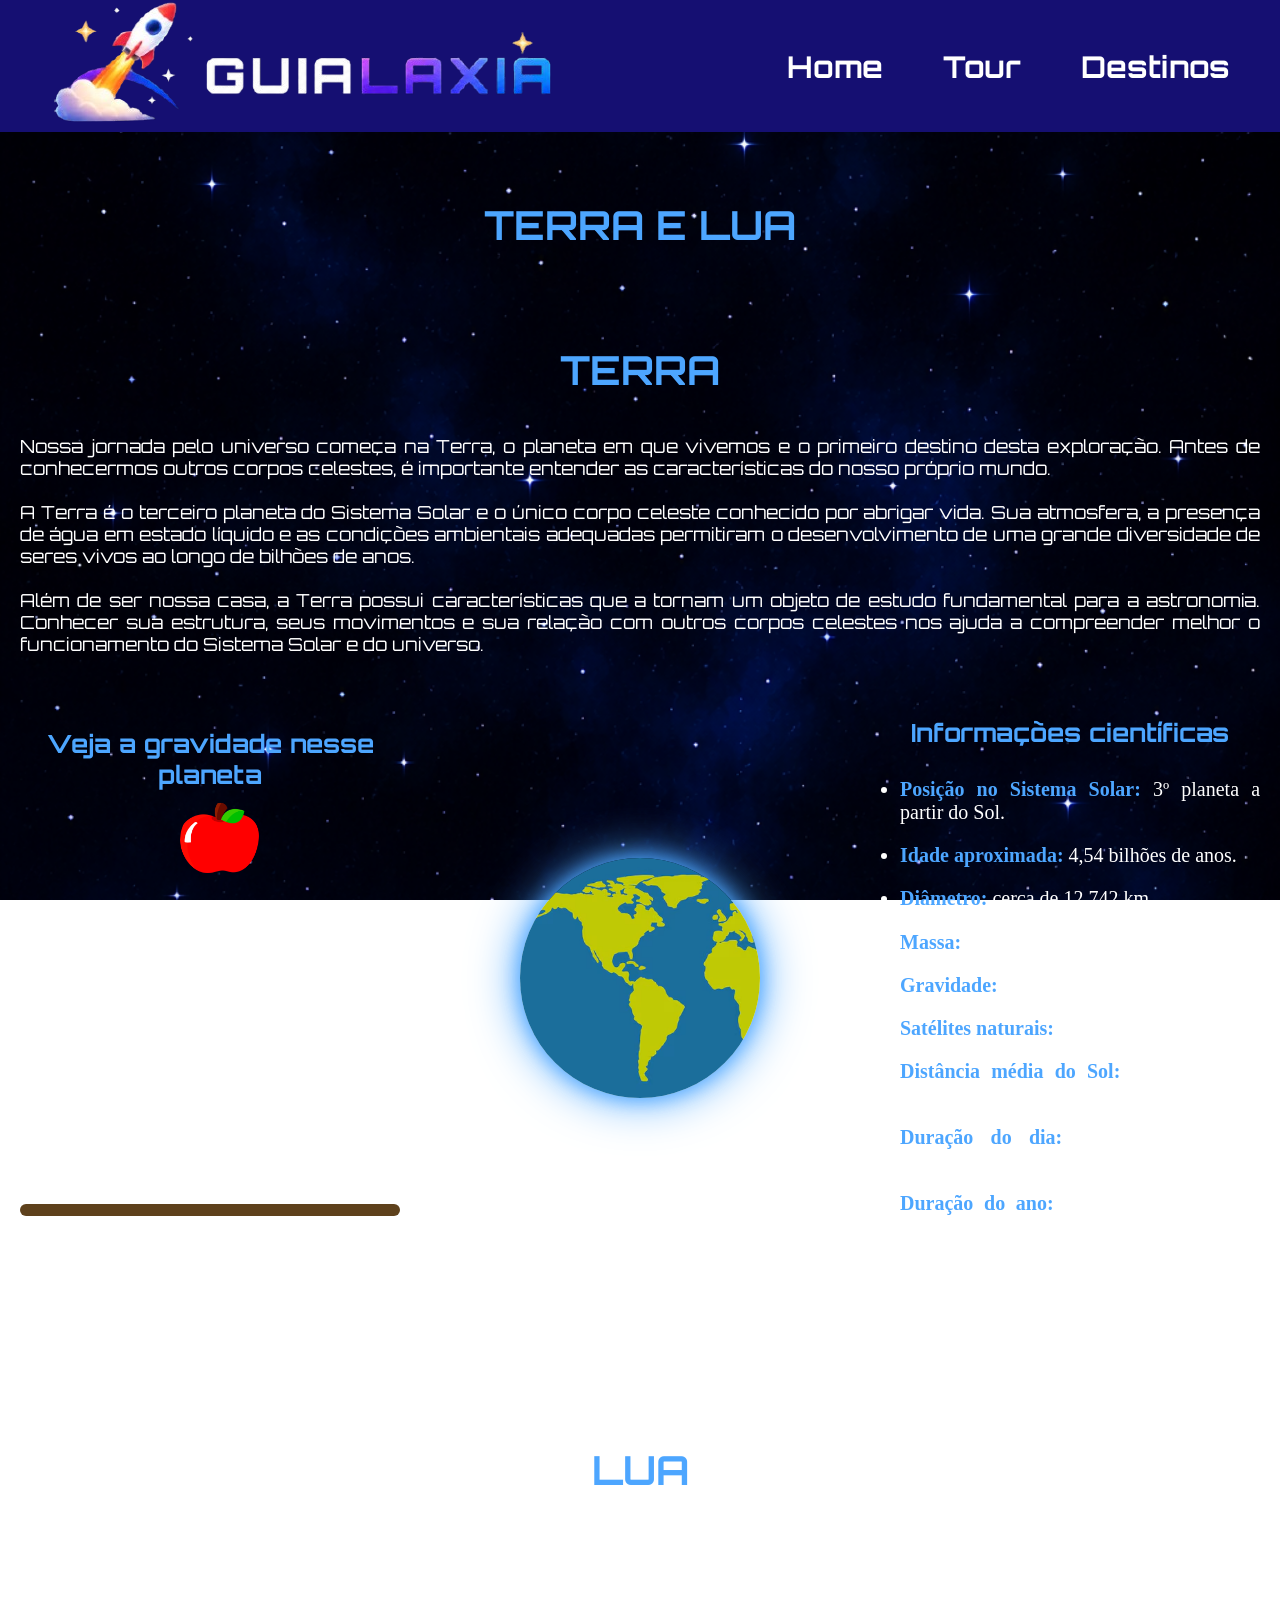
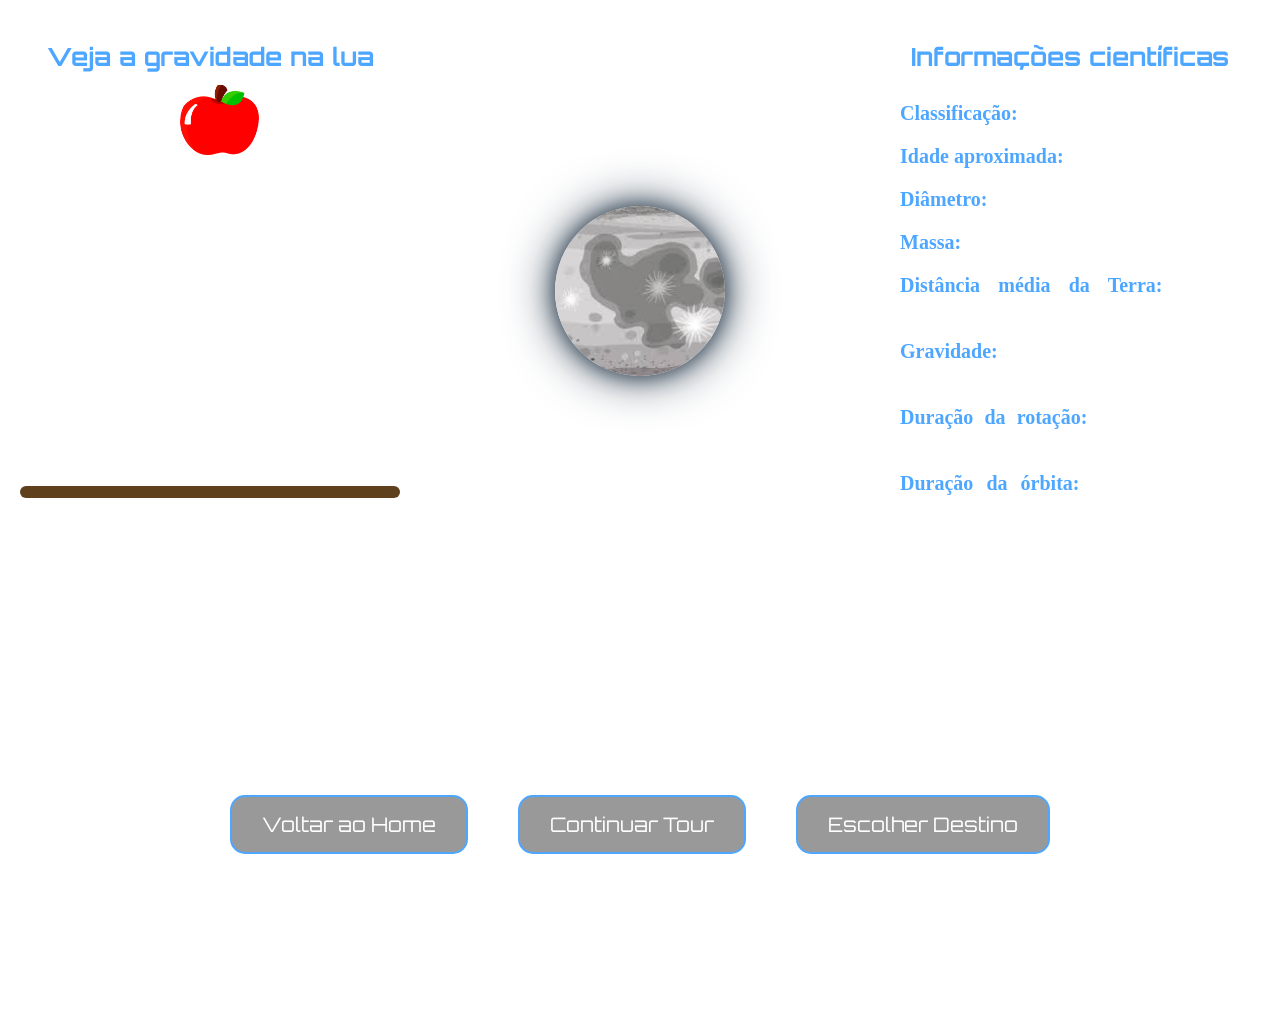
<file: terra.html>
<!DOCTYPE html>
<html lang="en">

<head>
    <meta charset="UTF-8">
    <meta name="viewport" content="width=device-width, initial-scale=1.0">
    <link rel="stylesheet" href="style.css">
    <link rel="shortcut icon" href="imagens/ícone.png" type="image/x-icon">
    <title>Terra e Lua</title>
</head>

<body>
    <div class="fundo">
        <div class="camada"></div>
        <div class="camada"></div>
    </div>
    <header>
        <div id="menu">
            <div class="logo">
                <img src="imagens/logo.png" alt="logo">
            </div>
            <nav>
                <a href="index.html">Home</a>
                <a href="terra_e_lua.html">Tour</a>
                <a href="destinos.html">Destinos</a>
            </nav>
        </div>
        <h1>TERRA E LUA</h1>
    </header>
    <main>
        <section class="introducao">
            <h2>TERRA</h2>
            <p>
                Nossa jornada pelo universo começa na Terra, o planeta em que vivemos e o primeiro destino desta
                exploração. Antes de conhecermos outros corpos celestes, é importante entender as características do
                nosso próprio mundo.
            </p><br>
            <p>
                A Terra é o terceiro planeta do Sistema Solar e o único corpo celeste conhecido por abrigar vida. Sua
                atmosfera, a presença de água em estado líquido e as condições ambientais adequadas permitiram o
                desenvolvimento de uma grande diversidade de seres vivos ao longo de bilhões de anos.
            </p><br>
            <p>
                Além de ser nossa casa, a Terra possui características que a tornam um objeto de estudo fundamental para
                a astronomia. Conhecer sua estrutura, seus movimentos e sua relação com outros corpos celestes nos ajuda
                a compreender melhor o funcionamento do Sistema Solar e do universo.
            </p><br>
        </section>
        <section class="conteudo">
            <aside class="esquerda">
                <h2>Veja a gravidade nesse planeta</h2>
                <div class="gravidade">
                    <div class="maca" id="terra"></div>
                    <div class="superficie"></div>
                </div>
            </aside>
            <section class="centro">
                <div class="terra"></div>
            </section>
            <aside class="direita">
                <h2>Informações científicas</h2>
                <ul>
                    <li><strong>Posição no Sistema Solar:</strong> 3º planeta a partir do Sol.</li>
                    <li><strong>Idade aproximada:</strong> 4,54 bilhões de anos.</li>
                    <li><strong>Diâmetro:</strong> cerca de 12.742 km.</li>
                    <li><strong>Massa:</strong> aproximadamente 5,97 x 10²⁴ kg.</li>
                    <li><strong>Gravidade:</strong> 9,8 m/s².</li>
                    <li><strong>Satélites naturais:</strong> 1, a Lua.</li>
                    <li><strong>Distância média do Sol:</strong> cerca de 149,6 milhões de quilômetros.</li>
                    <li><strong>Duração do dia:</strong> aproximadamente 24 horas.</li>
                    <li><strong>Duração do ano:</strong> cerca de 365 dias e 6 horas.</li>
                </ul>
            </aside>
        </section>
        <section class="conclusao">
            <p>
                A Terra é um planeta único e essencial para a existência da vida como a conhecemos. Sua atmosfera, a
                presença de água líquida e suas condições ambientais favoráveis permitiram o desenvolvimento de milhões
                de espécies ao longo de bilhões de anos. Vista do espaço, é frequentemente chamada de "Planeta Azul"
                devido à grande quantidade de água que cobre sua superfície. Além disso, a influência gravitacional da
                Lua é responsável pelas marés dos oceanos, e a rotação da Terra faz com que ela seja ligeiramente
                achatada nos polos. Estudar nosso planeta é fundamental para compreender melhor o Sistema Solar e o
                universo ao nosso redor.
            </p>
        </section>
        <section class="introducao">
            <h2>LUA</h2>
            <p>
                A Lua é o único satélite natural da Terra e o quinto maior do Sistema Solar. Sua presença influencia as
                marés, ilumina as noites terrestres e desperta o interesse da humanidade há milhares de anos. Além de
                ser o único corpo celeste visitado por seres humanos além da Terra, ela continua sendo objeto de
                importantes pesquisas científicas.
            </p>
        </section>
        <section class="conteudo">
            <aside class="esquerda">
                <h2>Veja a gravidade na lua</h2>
                <div class="gravidade">
                    <div class="maca" id="lua"></div>
                    <div class="superficie"></div>
                </div>
            </aside>
            <section class="centro">
                <div class="lua"></div>
            </section>
            <aside class="direita">
                <h2>Informações científicas</h2>
                <ul>
                    <li><strong>Classificação:</strong> Satélite natural da Terra.</li>
                    <li><strong>Idade aproximada:</strong> 4,51 bilhões de anos.</li>
                    <li><strong>Diâmetro:</strong> cerca de 3.474 km.</li>
                    <li><strong>Massa:</strong> aproximadamente 7,35 x 10²² kg.</li>
                    <li><strong>Distância média da Terra:</strong> cerca de 384.400 km.</li>
                    <li><strong>Gravidade:</strong> aproximadamente 1,62 m/s² (cerca de 16,5% da gravidade terrestre).
                    </li>
                    <li><strong>Duração da rotação:</strong> cerca de 27,3 dias terrestres.</li>
                    <li><strong>Duração da órbita:</strong> cerca de 27,3 dias terrestres.</li>
                </ul>
            </aside>
        </section>
        <section class="conclusao">
            <p>
              A Lua é o único satélite natural da Terra e desempenha um papel fundamental na dinâmica do nosso planeta. Sua influência gravitacional é responsável pelas marés dos oceanos e contribui para a estabilidade do eixo de rotação terrestre. Embora não possua atmosfera significativa nem água líquida em sua superfície, a Lua continua sendo um importante objeto de estudo científico. Foi o primeiro e único corpo celeste além da Terra visitado por seres humanos, durante as missões Apollo. Sua superfície é marcada por crateras, montanhas e vastas planícies escuras formadas por antigas atividades vulcânicas. Ao longo da história, a Lua inspirou mitos, calendários e descobertas científicas, permanecendo como um dos astros mais fascinantes observados da Terra.
            </p>
        </section>
        <section class="navegacao">
            <a href="index.html">Voltar ao Home</a>

            <a href="planetasR.html">Continuar Tour</a>

            <a href="destinos.html">Escolher Destino</a>
        </section>
    </main>
    <footer>
        <p>© 2026 Guialaxia - Todos os direitos reservados.</p><br>
        <p>As representações visuais deste site são ilustrativas e podem não refletir com precisão as escalas, cores e distâncias reais dos corpos celestes.</p>
    </footer>
</body>

</html>
</file>
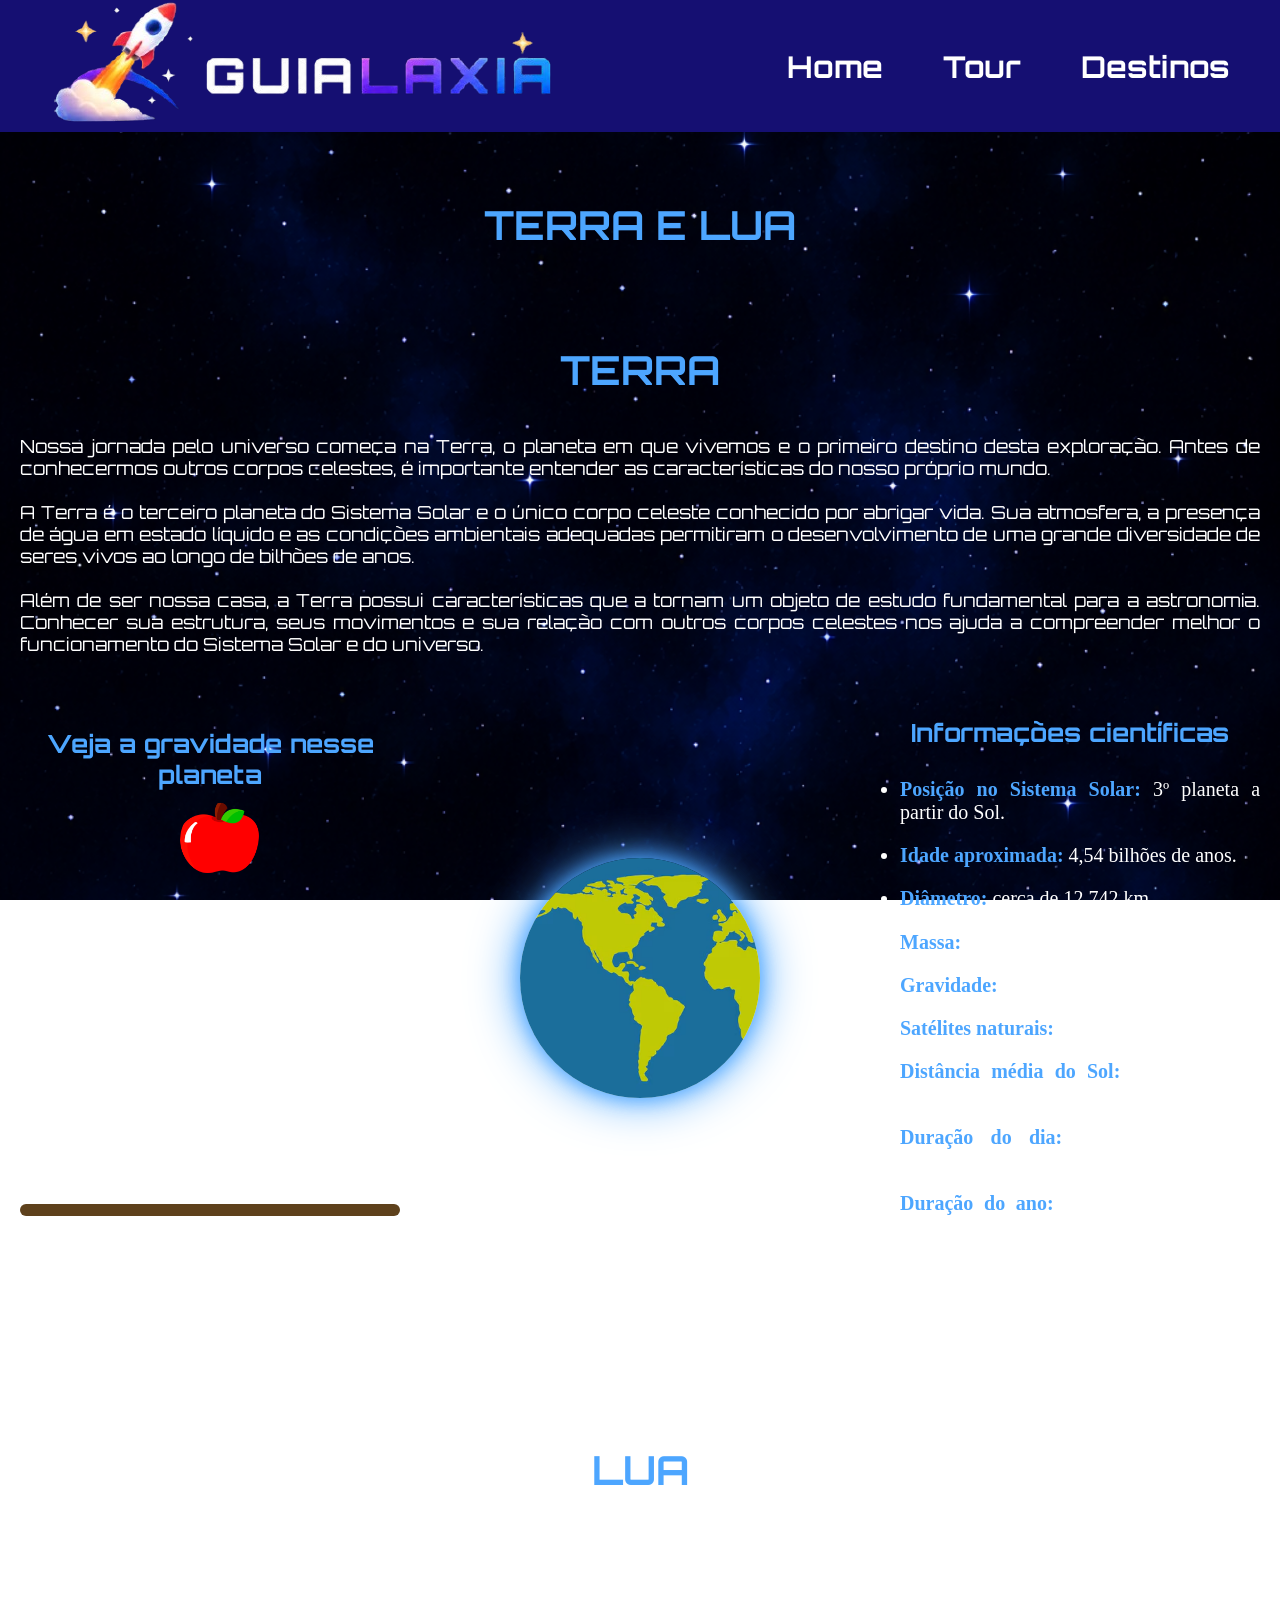
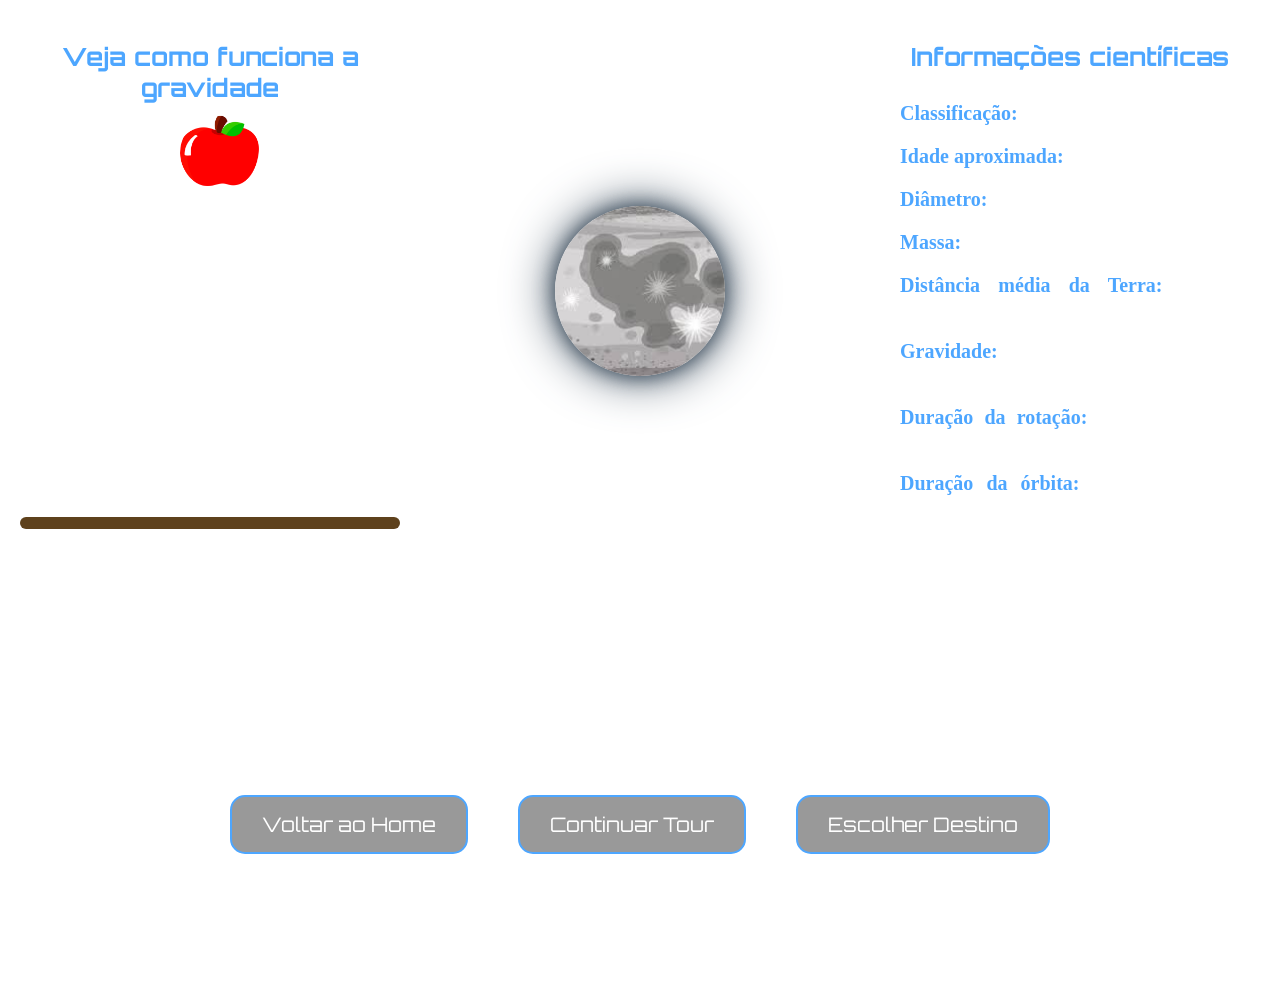
<file: terra_e_lua.html>
<!DOCTYPE html>
<html lang="en">

<head>
    <meta charset="UTF-8">
    <meta name="viewport" content="width=device-width, initial-scale=1.0">
    <link rel="stylesheet" href="style.css">
    <link rel="shortcut icon" href="imagens/ícone.png" type="image/x-icon">
    <title>Terra e Lua</title>
</head>

<body>
    <div class="fundo">
        <div class="camada"></div>
        <div class="camada"></div>
    </div>
    <header>
        <div id="menu">
            <div class="logo">
                <img src="imagens/logo.png" alt="logo">
            </div>
            <nav>
                <a href="index.html">Home</a>
                <a href="terra_e_lua.html">Tour</a>
                <a href="destinos.html">Destinos</a>
            </nav>
        </div>
        <h1>TERRA E LUA</h1>
    </header>
    <main>
        <section class="introducao">
            <h2>TERRA</h2>
            <p>
                Nossa jornada pelo universo começa na Terra, o planeta em que vivemos e o primeiro destino desta
                exploração. Antes de conhecermos outros corpos celestes, é importante entender as características do
                nosso próprio mundo.
            </p><br>
            <p>
                A Terra é o terceiro planeta do Sistema Solar e o único corpo celeste conhecido por abrigar vida. Sua
                atmosfera, a presença de água em estado líquido e as condições ambientais adequadas permitiram o
                desenvolvimento de uma grande diversidade de seres vivos ao longo de bilhões de anos.
            </p><br>
            <p>
                Além de ser nossa casa, a Terra possui características que a tornam um objeto de estudo fundamental para
                a astronomia. Conhecer sua estrutura, seus movimentos e sua relação com outros corpos celestes nos ajuda
                a compreender melhor o funcionamento do Sistema Solar e do universo.
            </p><br>
        </section>
        <section class="conteudo">
            <aside class="esquerda">
                <h2>Veja a gravidade nesse planeta</h2>
                <div class="gravidade">
                    <div class="maca" id="terra"></div>
                    <div class="superficie"></div>
                </div>
            </aside>
            <section class="centro">
                <div class="terra"></div>
            </section>
            <aside class="direita">
                <h2>Informações científicas</h2>
                <ul>
                    <li><strong>Posição no Sistema Solar:</strong> 3º planeta a partir do Sol.</li>
                    <li><strong>Idade aproximada:</strong> 4,54 bilhões de anos.</li>
                    <li><strong>Diâmetro:</strong> cerca de 12.742 km.</li>
                    <li><strong>Massa:</strong> aproximadamente 5,97 x 10²⁴ kg.</li>
                    <li><strong>Gravidade:</strong> 9,8 m/s².</li>
                    <li><strong>Satélites naturais:</strong> 1, a Lua.</li>
                    <li><strong>Distância média do Sol:</strong> cerca de 149,6 milhões de quilômetros.</li>
                    <li><strong>Duração do dia:</strong> aproximadamente 24 horas.</li>
                    <li><strong>Duração do ano:</strong> cerca de 365 dias e 6 horas.</li>
                </ul>
            </aside>
        </section>
        <section class="conclusao">
            <p>
                A Terra é um planeta único e essencial para a existência da vida como a conhecemos. Sua atmosfera, a
                presença de água líquida e suas condições ambientais favoráveis permitiram o desenvolvimento de milhões
                de espécies ao longo de bilhões de anos. Vista do espaço, é frequentemente chamada de "Planeta Azul"
                devido à grande quantidade de água que cobre sua superfície. Além disso, a influência gravitacional da
                Lua é responsável pelas marés dos oceanos, e a rotação da Terra faz com que ela seja ligeiramente
                achatada nos polos. Estudar nosso planeta é fundamental para compreender melhor o Sistema Solar e o
                universo ao nosso redor.
            </p>
        </section>
        <section class="introducao">
            <h2>LUA</h2>
            <p>
                A Lua é o único satélite natural da Terra e o quinto maior do Sistema Solar. Sua presença influencia as
                marés, ilumina as noites terrestres e desperta o interesse da humanidade há milhares de anos. Além de
                ser o único corpo celeste visitado por seres humanos além da Terra, ela continua sendo objeto de
                importantes pesquisas científicas.
            </p>
        </section>
        <section class="conteudo">
            <aside class="esquerda">
                <h2>Veja como funciona a gravidade</h2>
                <div class="gravidade">
                    <div class="maca" id="lua"></div>
                    <div class="superficie"></div>
                </div>
            </aside>
            <section class="centro">
                <div class="lua"></div>
            </section>
            <aside class="direita">
                <h2>Informações científicas</h2>
                <ul>
                    <li><strong>Classificação:</strong> Satélite natural da Terra.</li>
                    <li><strong>Idade aproximada:</strong> 4,51 bilhões de anos.</li>
                    <li><strong>Diâmetro:</strong> cerca de 3.474 km.</li>
                    <li><strong>Massa:</strong> aproximadamente 7,35 x 10²² kg.</li>
                    <li><strong>Distância média da Terra:</strong> cerca de 384.400 km.</li>
                    <li><strong>Gravidade:</strong> aproximadamente 1,62 m/s² (cerca de 16,5% da gravidade terrestre).
                    </li>
                    <li><strong>Duração da rotação:</strong> cerca de 27,3 dias terrestres.</li>
                    <li><strong>Duração da órbita:</strong> cerca de 27,3 dias terrestres.</li>
                </ul>
            </aside>
        </section>
        <section class="conclusao">
            <p>
              A Lua é o único satélite natural da Terra e desempenha um papel fundamental na dinâmica do nosso planeta. Sua influência gravitacional é responsável pelas marés dos oceanos e contribui para a estabilidade do eixo de rotação terrestre. Embora não possua atmosfera significativa nem água líquida em sua superfície, a Lua continua sendo um importante objeto de estudo científico. Foi o primeiro e único corpo celeste além da Terra visitado por seres humanos, durante as missões Apollo. Sua superfície é marcada por crateras, montanhas e vastas planícies escuras formadas por antigas atividades vulcânicas. Ao longo da história, a Lua inspirou mitos, calendários e descobertas científicas, permanecendo como um dos astros mais fascinantes observados da Terra.
            </p>
        </section>
        <section class="navegacao">
            <a href="index.html">Voltar ao Home</a>

            <a href="planetasR.html">Continuar Tour</a>

            <a href="destinos.html">Escolher Destino</a>
        </section>
    </main>
    <footer>
        <p>© 2026 Guialaxia - Todos os direitos reservados.</p>
    </footer>
</body>

</html>
</file>
<file: style.css>
@import url('https://fonts.googleapis.com/css2?family=Orbitron:wght@400..900&display=swap');

*{
    margin: 0px;
    padding: 0px;
    box-sizing: border-box;
}

.fundo{
    position: fixed;
    top: 0;
    left: 0;
    width: 200%;
    height: 100vh;
    display: flex;
    z-index: -1;
    animation: fundo 30s linear infinite;
}

.camada{
    width: 100%;
    height: 100%;
    background-image: url(imagens/fundo.png);
    background-size: cover;
    background-repeat: no-repeat;
}

@keyframes fundo{
    from{
        transform: translateX(0);
    }

    to{
        transform: translateX(-50%);
    }
}

#menu{
    display: flex;
    justify-content: space-between;
    align-items: center;
    padding: 0 50px;
    background-color: #150f72;
    position: fixed;
    top: 0;
    width: 100%;
}

nav{
    display: flex;
    gap: 60px;
}

nav a{
    text-decoration: none;
    color: white;
    font-weight: bold;
    font-family: 'Orbitron';
    font-size: 30px;
}

nav a:hover{
    color: red;
}

h1{
    padding: 40px;
    padding-top: 200px;
    padding-bottom: 0px;
    text-align: center;
    color: #4da6ff;
    font-weight: bold;
    font-family: 'Orbitron';
    font-size: 40px;
}

main{
    max-width: 1700px;
    margin: auto;
    padding: 20px;
}

.introducao{
    color: white;
    text-align: justify;
    font-size: 18px;
    font-family: 'Orbitron';
}

.introducao h2{
    font-size: 40px;
    padding: 40px;
    padding-top: 75px;
}

.conteudo{
    color: white;
    display: grid;
    grid-template-columns: 1fr 1fr 1fr;
    gap: 50px;
    align-items: center;
    justify-content: center;
    font-size: 18px;
    margin-top: 40px;
}

.esquerda{
    font-size: 20px;
    text-align: justify;
    min-height: 500px;
}

li{
    margin-top: 20px;
    margin-left: 20px;
}

strong{
    color: #4da6ff;
}

.gravidade {
    position: relative;
    min-height: 426px;
}

.maca{
    width: 100%;
    height: 100%;
    border-radius: 50%;
    left: 42%;
    width: 80px;
    height: 80px;
    background-image: url(./imagens/maca.png);
    background-size: cover;
    position: absolute;
    z-index: -1;
    animation: cair 5s ease-in infinite;
}

.superficie {
    position: absolute;
    bottom: 10px;
    width: 100%;
    height: 12px;
    background: #5e411c;
    border-radius: 6px;
    z-index: -1;
}

@keyframes cair {
    0% {
        top: 0%;
        transform: translateY(0);
        transform: rotate(0deg);
    }

    80% {
        top: calc(100% - 100px);
        transform: translateY(-100%);
        transform: rotate(150deg);
    }

    100% {
        top: calc(100% - 100px);
        transform: translateY(-100%);
        transform: rotate(150deg);
    }
}

.centro{
    display: flex;
    justify-content: center;
    align-items: center;
    min-height: 500px;
}

.terra{
    width: 240px;
    height: 240px;
    border-radius: 50%;
    background-image: url(imagens/terra.png);
    background-size: cover;
    background-repeat: repeat-x;
    animation: terra-girando 16s linear infinite;
    box-shadow:
        0 0 20px #4da6ff,
        0 0 50px #4da6ff;
}

@keyframes terra-girando{
    from{
        background-position: 0 0;
    }

    to{
        background-position: -431.7px 0;
    }
}

.lua{
    width: 170px;
    height: 170px;
    border-radius: 50%;
    background-image: url(imagens/lua.png);
    background-size: cover;
    background-repeat: repeat-x;
    animation: lua-girando 20s linear infinite;
    box-shadow:
        0 0 20px #384959,
        0 0 50px #384959;
}

@keyframes lua-girando{
    from{
        background-position: 0 0;
    }

    to{
        background-position: -302.6px 0;
    }
}

.sol{
    width: 400px;
    height: 400px;
    border-radius: 50%;
    background-image: url(./imagens/sol.png);
    background-size: cover;
    background-repeat: repeat-x;

    animation: sol-girando 24s linear infinite;

    box-shadow:
    0 0 20px #daa431,
    0 0 50px #daa431;
}

@keyframes sol-girando{
    from{
        background-position: 0 0;
    } to {
        background-position: -600.5px 0;
    }
}

.estrelaN{
    width: 400px;
    height: 400px;
    border-radius: 50%;
    background-image: url(./imagens/estrelaNeutrons.png);
    background-size: cover;
    background-repeat: repeat-x;

    animation: estrelaN-girando 24s linear infinite;

    box-shadow:
    0 0 20px #135fc8,
    0 0 50px #135fc8;
}

@keyframes estrelaN-girando{
    from{
        background-position: 0 0;
    } to {
        background-position: -800px 0;
    }
}

.negro{
    width: 300px;
    height: 300px;
    border-radius: 50%;

    background-image: url(imagens/buracoNegro.jpeg);
    background-size: cover;
    background-repeat: repeat-x;

    animation: terra-girando 8s linear infinite;

    box-shadow:
    0 0 20px #ff6f00,
    0 0 50px #ffd54d;
}

.jupiter,
.urano,
.marte,
.mercurio,
.saturno,
.netuno,
.venus{
    border-radius: 50%;
    background-size: cover;
    background-repeat: repeat-x;
}

.urano{
    width: 280px;
    height: 280px;
    background-image: url(./imagens/urano.png);
    animation: urano-girando 13s linear infinite;
}

.marte{
    width: 210px;
    height: 210px;
    background-image: url(./imagens/marte.png);
    animation: marte-girando 17s linear infinite;
}

.mercurio{
    width: 190px;
    height: 190px;
    background-image: url(./imagens/mercurio.png);
    animation: mercurio-girando 28s linear infinite;
}

.saturno{
    width: 320px;
    height: 320px;
    background-image: url(./imagens/saturno.png);
    animation: saturno-girando 9s linear infinite;
}

.netuno{
    width: 270px;
    height: 270px;
    background-image: url(./imagens/netuno.png);
    animation: netuno-girando 12s linear infinite;
}

.venus{
    width: 230px;
    height: 230px;
    background-image: url(./imagens/venus.png);
    animation: venus-girando 36s linear infinite;
}

.jupiter{
    width: 340px;
    height: 340px;
    background-image: url(./imagens/jupiter.png);
    animation: jupiter-girando 8s linear infinite;
}

@keyframes mercurio-girando{
    from{
        background-position: 0 0;
    }

    to{
        background-position: -338px 0;
    }
}

@keyframes venus-girando{
    from{
        background-position: 0 0;
    }

    to{
        background-position: -409px 0;
    }
}

@keyframes marte-girando{
    from{
        background-position: 0 0;
    }

    to{
        background-position: -373.8px 0;
    }
}

@keyframes saturno-girando{
    from{
        background-position: 0 0;
    }

    to{
        background-position: -569px 0;
    }
}

@keyframes urano-girando{
    from{
        background-position: 0 0;
    }

    to{
        background-position: -498px 0;
    }
}

@keyframes netuno-girando{
    from{
        background-position: 0 0;
    }

    to{
        background-position: -480px 0;
    }
}

@keyframes jupiter-girando{
    from{
        background-position: 0 0;
    }

    to{
        background-position: -604px 0;
    }
}

#terra{
    animation: cair 3.00s ease-in infinite;
}

#lua{
    animation: cair 12.35s ease-in infinite;
}

#mercurio{
    animation: cair 8.18s ease-in infinite;
}

#venus{
    animation: cair 5.25s ease-in infinite;
}

#marte{
    animation: cair 8.16s ease-in infinite;
}

#jupiter{
    animation: cair 3.15s ease-in infinite;
}

#saturno{
    animation: cair 4.87s ease-in infinite;
}

#urano{
    animation: cair 5.31s ease-in infinite;
}

#netuno{
    animation: cair 4.68s ease-in infinite;
}

.direita{
    font-size: 20px;
    text-align: justify;
    min-height: 500px;
}

@media (max-width: 1200px){

    .conteudo{
        grid-template-columns: 1fr;
        gap: 40px;
    }

    .esquerda,
    .centro,
    .direita{
        width: 100%;
    }
}

.conclusao{
    color: white;
    text-align: center;
    font-size: 18px;
    font-family: 'Orbitron';
}

.navegacao{
    display: flex;
    justify-content: center;
    gap: 50px;
    flex-wrap: wrap;
    margin: 100px 0 50px 0;
}

.navegacao a{
    text-decoration: none;
    color: white;
    font-family: 'Orbitron';
    font-size: 20px;
    padding: 15px 30px;
    border: 2px solid #4da6ff;
    border-radius: 15px;
    background-color: rgba(0,0,0,0.4);
    transition: 0.3s;
}

.navegacao a:hover{
    transform: translateY(-5px);

    background-color: #4da6ff;

    box-shadow:
        0 0 15px #4da6ff,
        0 0 30px #4da6ff;
}

footer{
    padding: 25px;
    text-align: center;
    color: white;
}

h2{
    color: #4da6ff;
    text-align: center;
    font-size: 25px;
    font-family: 'Orbitron';
    padding-bottom: 10px;
}
</file>
